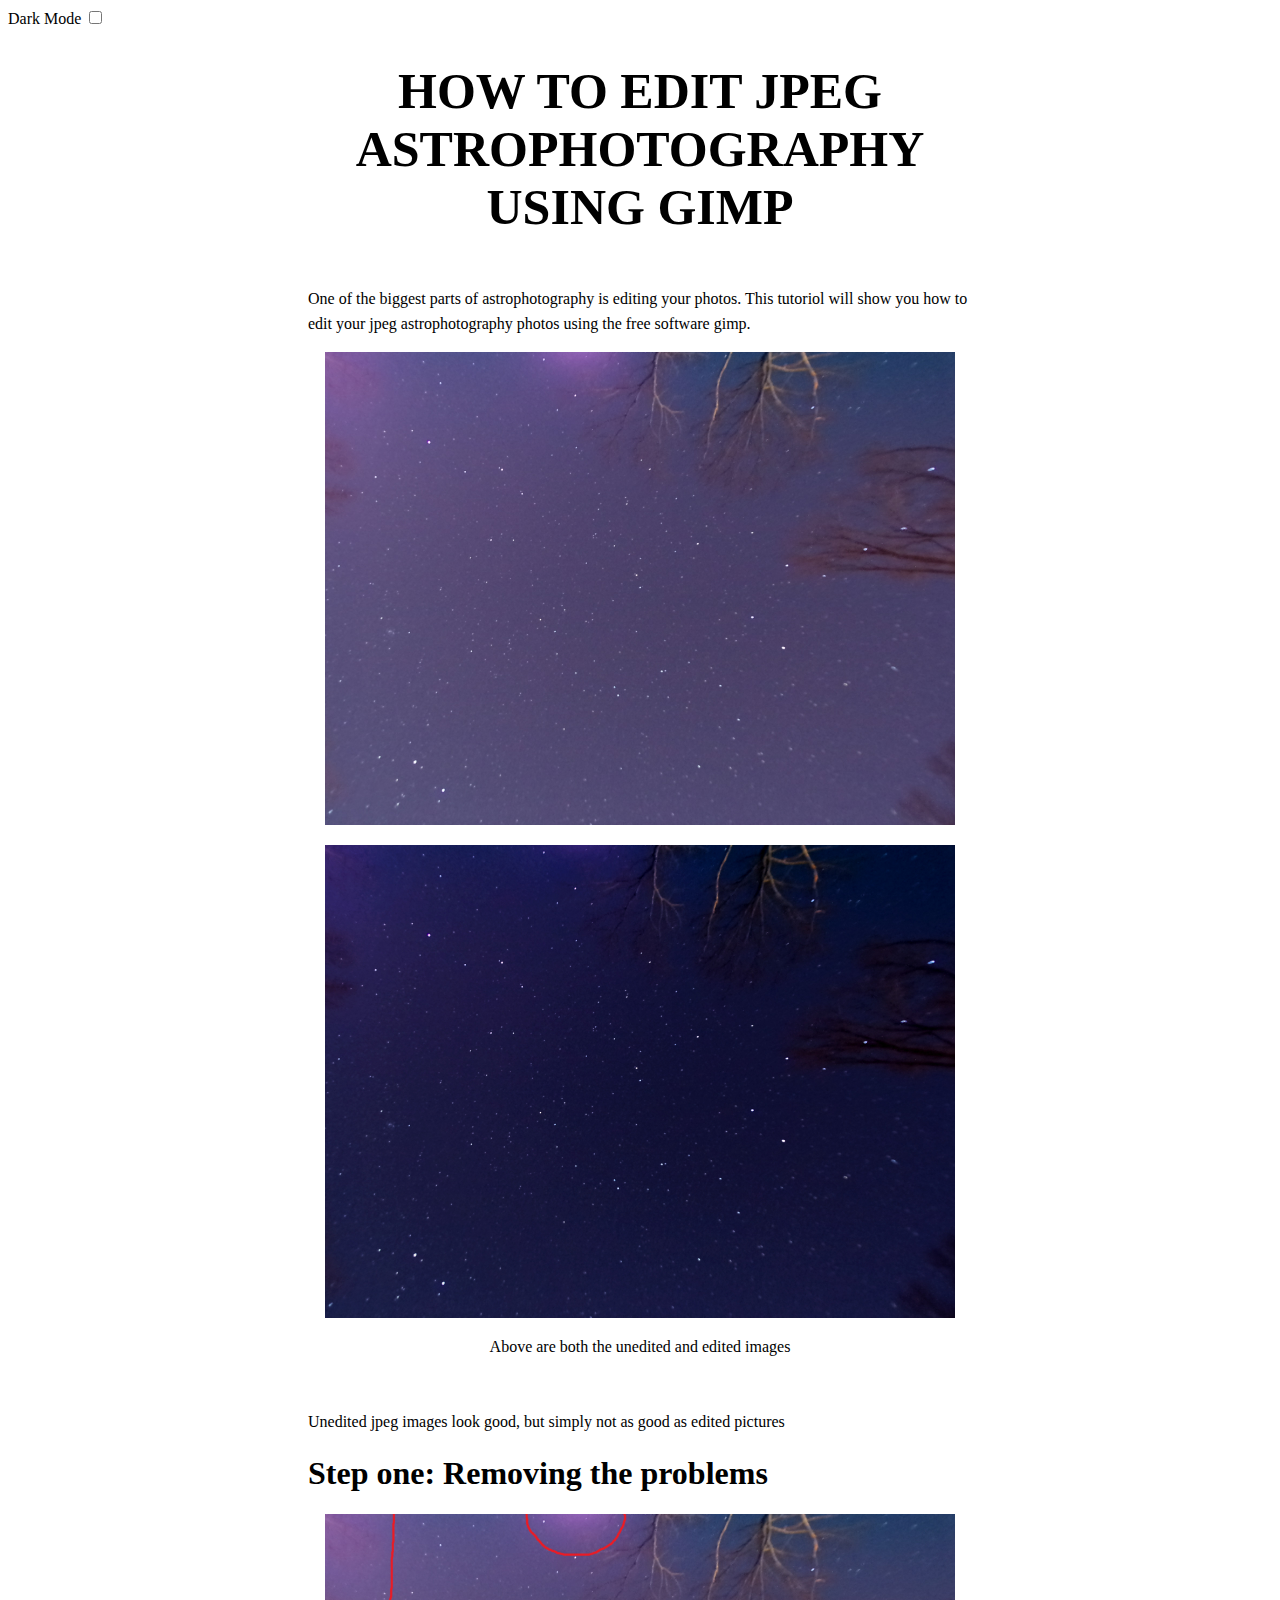
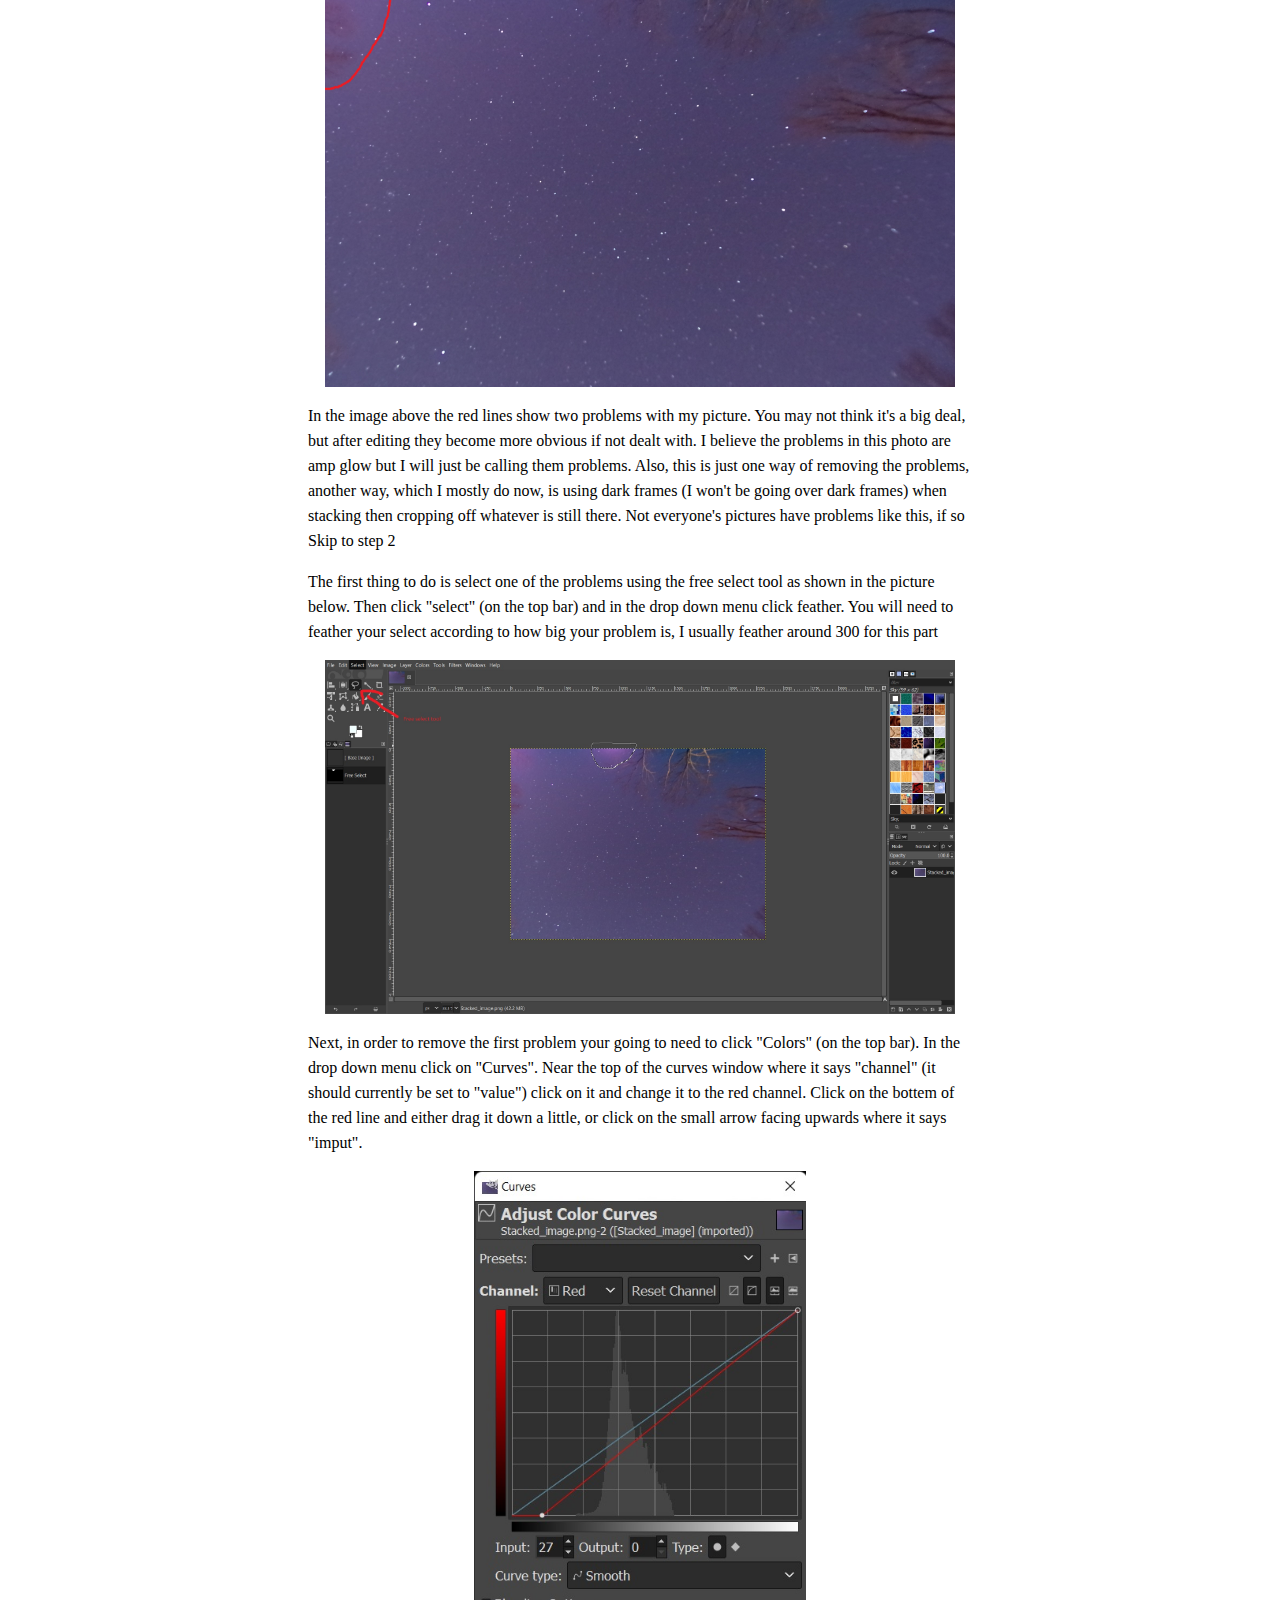
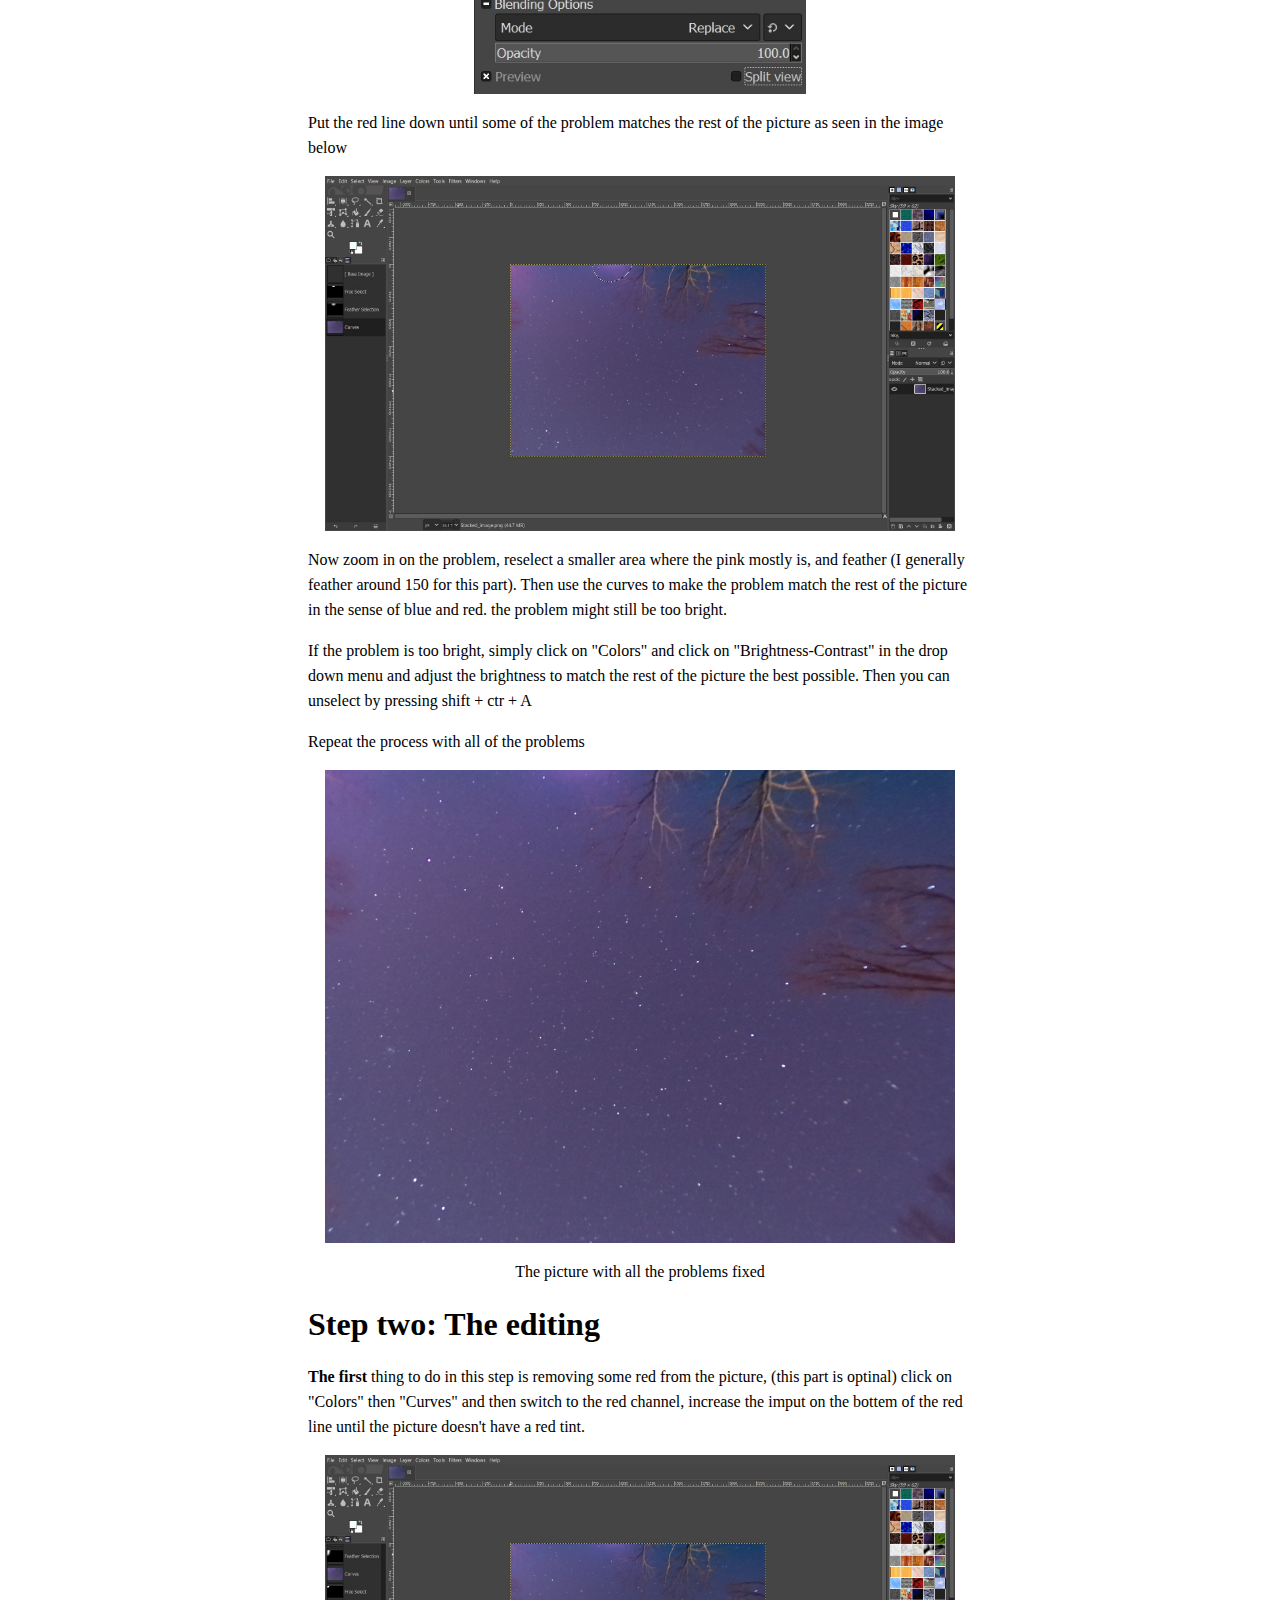
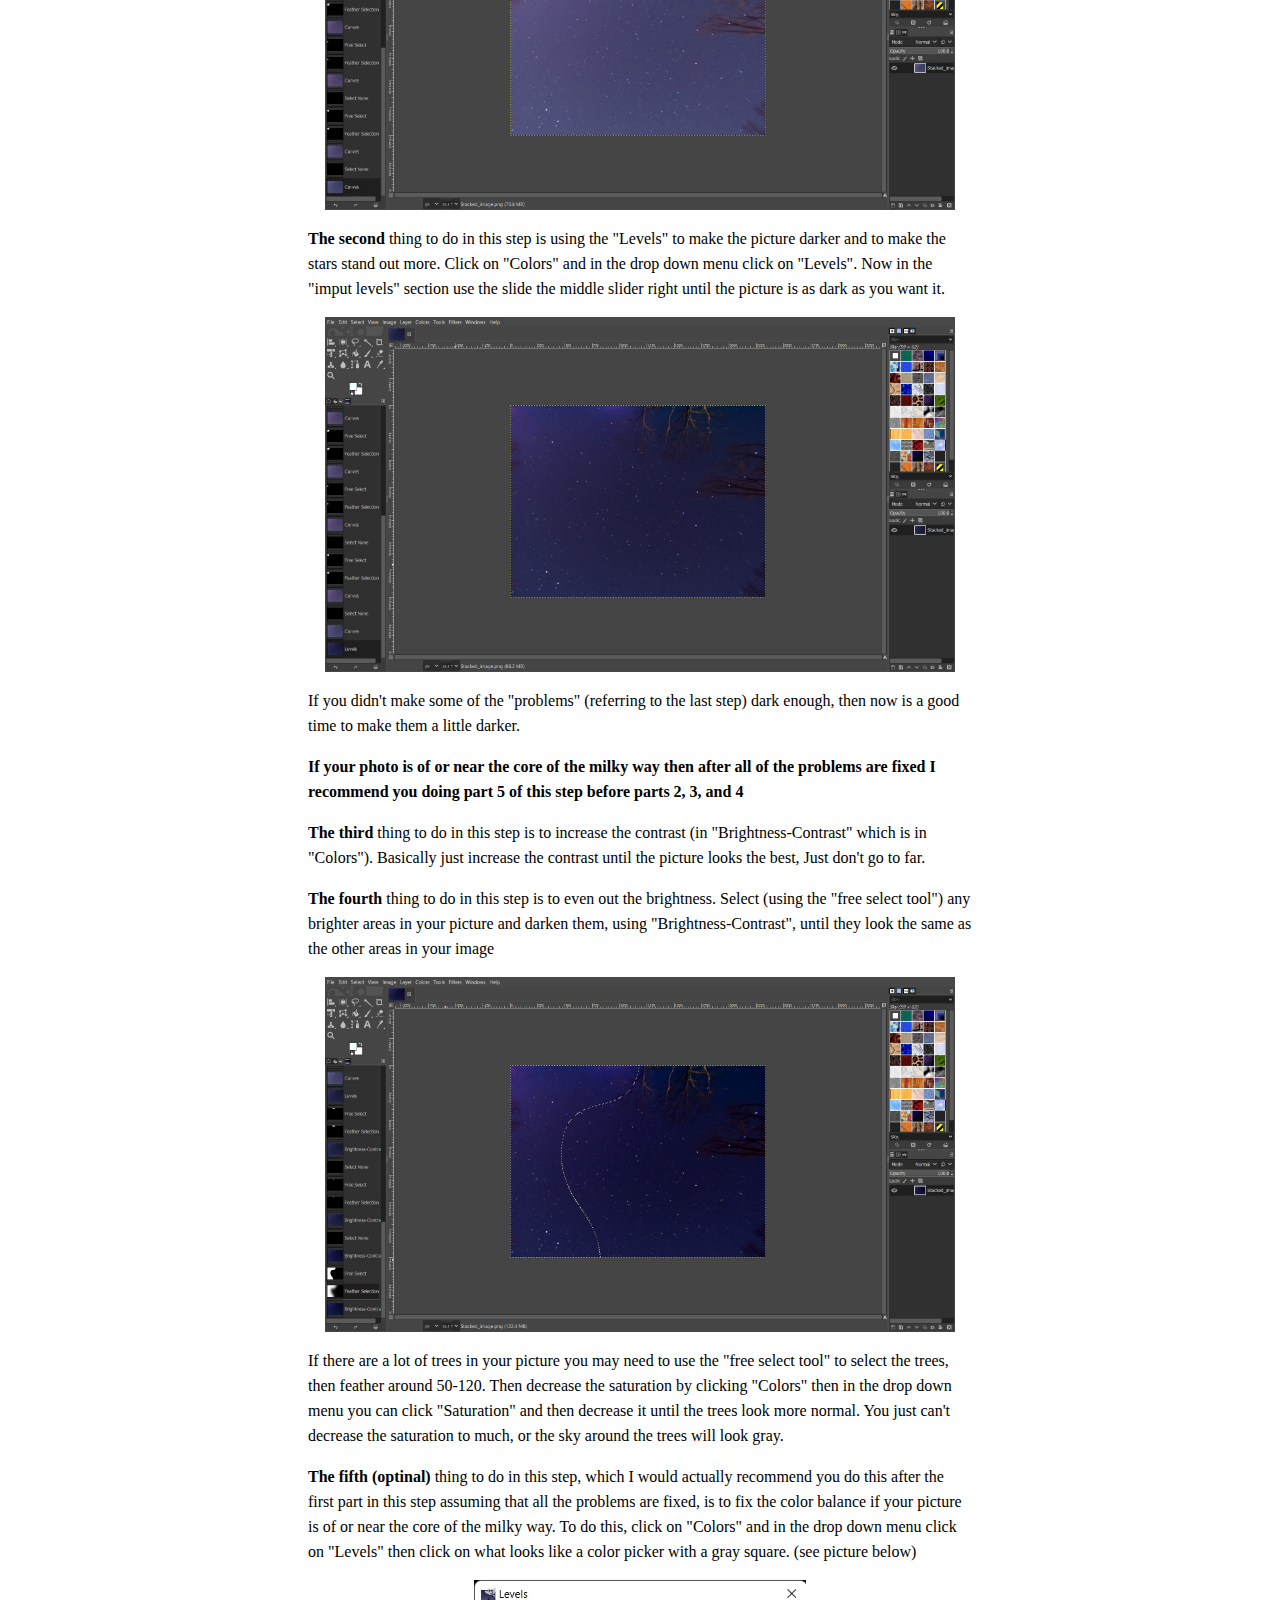
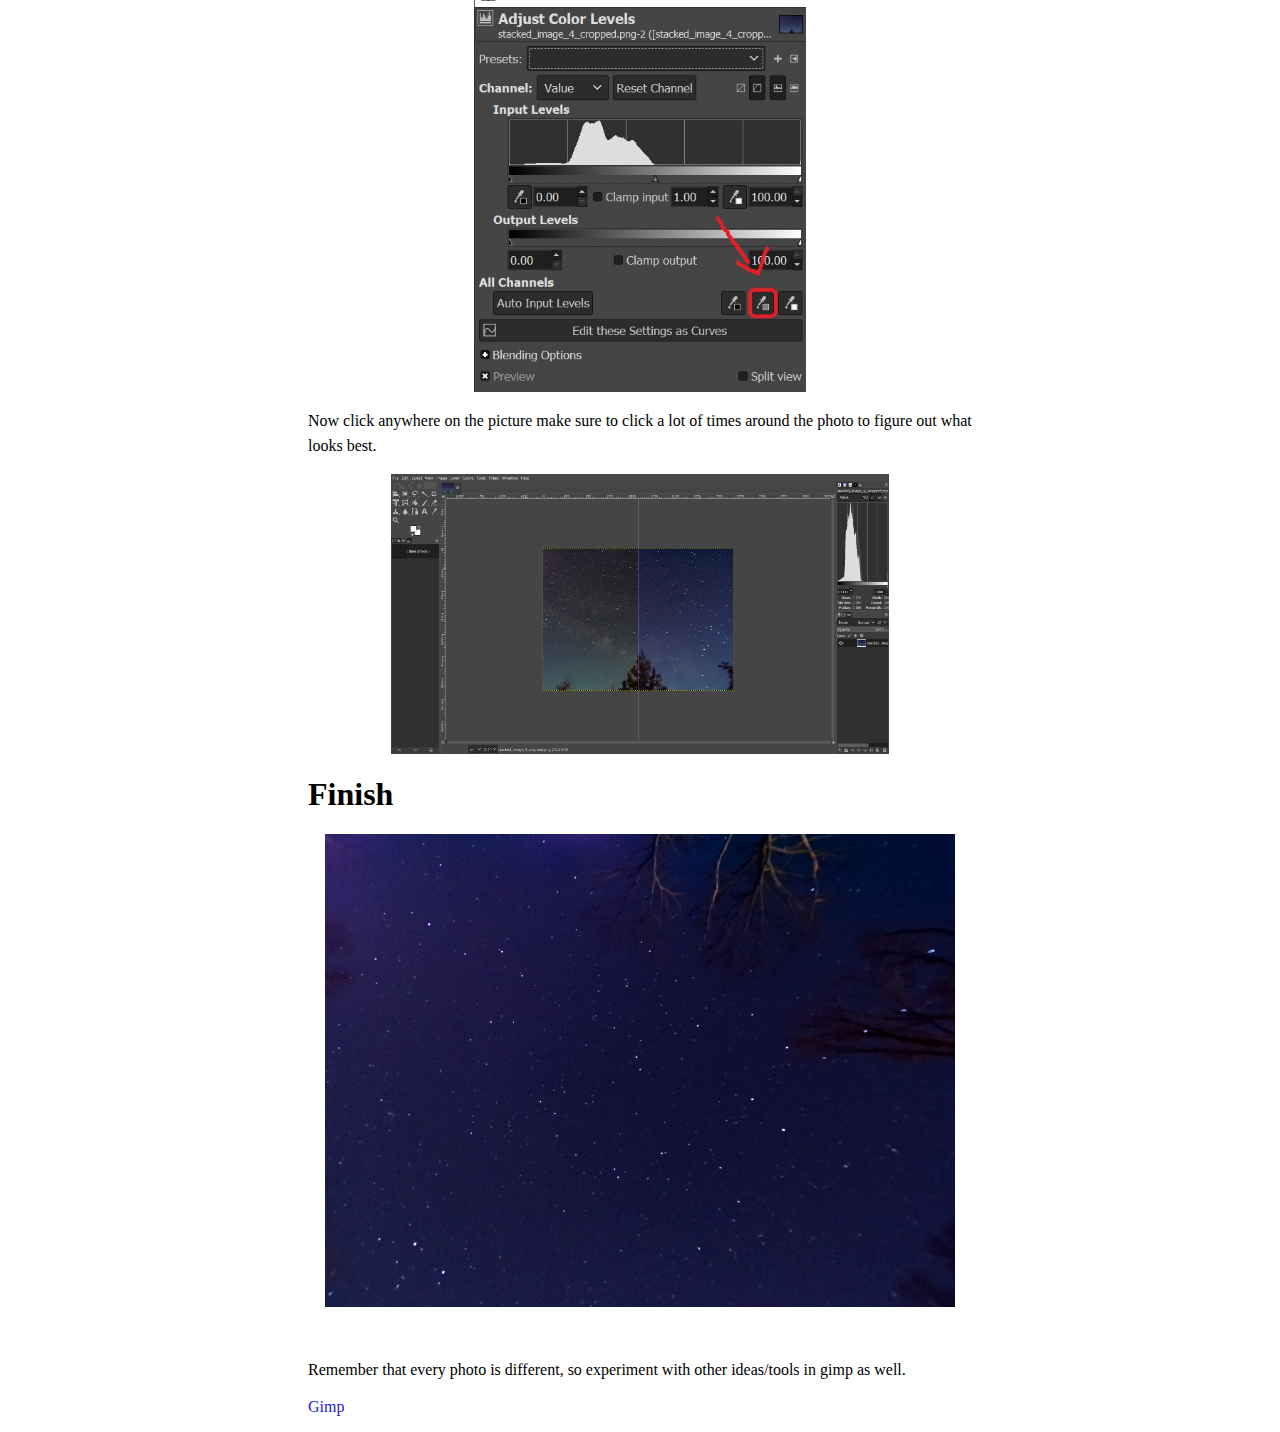
<file: how-to-edit-jpeg-astrophotography-using-gimp/index.html>
<!DOCTYPE html>
<html>
    <head>
        <meta name="viewport" content="width=device-width, initial-scale=1.0"> 
        <link rel="stylesheet" href="../style/index.css">
        <link rel="stylesheet" href="index.css">
        <label for="dark-mode">Dark Mode
            <input type="checkbox" name="dark-mode" id="dark-mode-checkbox" onchange="darkmode()">
        </label>
    </head>
    <body id="dark-mode">
        <div class="md-ml-300px md-mr-300px">
            <div class="div-center">
                <h1 class="mb-50px text-center md-large-title-text sm-title-text">HOW TO EDIT JPEG ASTROPHOTOGRAPHY USING GIMP</h1>
                <p class="text-spacing-25px text-font">One of the biggest parts of astrophotography is editing your photos. This
                    tutoriol will show you how to edit your jpeg astrophotography photos using the free software gimp.</p>
                <img class="image-size-95 image-center mb-20px" src="images/stacked_image.jpg" alt="Unedited picture of the stars">
                <img class="image-size-95 image-center" src="images/stacked_image_finished.jpg" alt="Edited picture of the stars">
                <p class="text-center mb-50px text-font text-spacing-25px">Above are both the unedited and edited images</p>
                <p class="text-font text-spacing-25px">Unedited jpeg images look good, but simply not as good as edited pictures </p>
                <h1>Step one: Removing the problems</h1>
                <img class="image-size-95 image-center" src="images/stacked_image_problems.jpg" alt="The picture of the stars, showing the problems">
                <p class="text-font text-spacing-25px">In the image above the red lines show two problems with my picture. You may not
                    think it's a big deal, but after editing they become more obvious if not dealt with. I believe the problems in this
                    photo are amp glow but I will just be calling them problems. Also, this is just one way of removing the problems,
                    another way, which I mostly do now, is using dark frames (I won't be going over dark frames) when stacking then
                    cropping off whatever is still there. Not everyone's pictures have problems like this, if so Skip to step 2 </p>
                <p class="text-font text-spacing-25px">The first thing to do is select one of the problems using the free select tool as
                    shown in the picture below. Then click "select" (on the top bar) and in the drop down menu click feather. You will
                    need to feather your select according to how big your problem is, I usually feather around 300 for this part</p>
                <img class="image-size-95 image-center" src="images/stacked_image_1_free_select_tool.jpg" alt="The picture of the stars, selecting one problem">
                <P class="text-font text-spacing-25px">Next, in order to remove the first problem your going to need to click "Colors"
                    (on the top bar). In the drop down menu click on "Curves". Near the top of the curves window where it says "channel"
                    (it should currently be set to "value") click on it and change it to the red channel. Click on the bottem of the red
                    line and either drag it down a little, or click on the small arrow facing upwards where it says "imput".</P>
                <img class="image-size-50 image-center" src="images/stacked_image_2.jpg" alt="The red channel curves">
                <p class="text-font text-spacing-25px">Put the red line down until some of the problem matches the rest of the picture
                    as seen in the image below</p>
                <img class="image-size-95 image-center" src="images/stacked_image_3.jpg" alt="The picture of the stars with some of the red in the problem gone">
                <p class="text-font text-spacing-25px">Now zoom in on the problem, reselect a smaller area where the pink mostly is, and
                    feather (I generally feather around 150 for this part). Then use the curves to make the problem match the rest of
                    the picture in the sense of blue and red. the problem might still be too bright.</p>
                <p class="text-font text-spacing-25px">If the problem is too bright, simply click on "Colors" and click on
                    "Brightness-Contrast" in the drop down menu and adjust the brightness to match the rest of the picture the best
                    possible. Then you can unselect by pressing shift + ctr + A</p>
                <p class="text-font text-spacing-25px">Repeat the process with all of the problems</p>
                <img class="image-size-95 image-center" src="images/stacked_image_problems_removed.jpg" alt="The picture of the stars with all the problems fixed">
                <p class="text-font text-spacing-25px text-center">The picture with all the problems fixed</p>
                <h1>Step two: The editing</h1>
                <p class="text-font text-spacing-25px"><strong>The first</strong> thing to do in this step is removing some red from
                    the picture, (this part is optinal) click on "Colors" then "Curves" and then switch to the red channel, increase
                    the imput on the bottem of the red line until the picture doesn't have a red tint.</p>
                <img class="image-size-95 image-center" src="images/stacked_image_8.jpg" alt="The picture of the stars with some red removed">
                <p class="text-font text-spacing-25px"><strong>The second</strong> thing to do in this step is using the "Levels" to
                    make the picture darker and to make the stars stand out more. Click on "Colors" and in the drop down menu click on
                    "Levels". Now in the "imput levels" section use the slide the middle slider right until the picture is as dark as
                    you want it.</p>
                <img class="image-size-95 image-center" src="images/stacked_image_10.jpg" alt="The picture of the stars after editing with the levels">
                <p class="text-font text-spacing-25px">If you didn't make some of the "problems" (referring to the last step) dark
                    enough, then now is a good time to make them a little darker.</p>
                <p class="text-font text-spacing-25px"><strong>If your photo is of or near the core of the milky way then after all of
                    the problems are fixed I recommend you doing part 5 of this step before parts 2, 3, and 4</strong></p>
                <p class="text-font text-spacing-25px"><strong>The third</strong> thing to do in this step is to increase the contrast
                    (in "Brightness-Contrast" which is in "Colors"). Basically just increase the contrast until the picture looks the
                    best, Just don't go to far.</p>
                <p class="text-font text-spacing-25px"><strong>The fourth</strong> thing to do in this step is to even out the
                    brightness. Select (using the "free select tool") any brighter areas in your picture and darken them, using
                    "Brightness-Contrast", until they look the same as the other areas in your image</p>
                <img class="image-size-95 image-center" src="images/stacked_image_12.jpg" alt="The picture of the stars after leveling out the brightness">
                <p class="text-font text-spacing-25px">If there are a lot of trees in your picture you may need to use the "free select
                    tool" to select the trees, then feather around 50-120. Then decrease the saturation by clicking "Colors" then in the
                    drop down menu you can click "Saturation" and then decrease it until the trees look more normal. You just can't
                    decrease the saturation to much, or the sky around the trees will look gray.</p>
                <p class="text-font text-spacing-25px"><strong>The fifth (optinal)</strong> thing to do in this step, which I would actually recommend you do this after the first part in this step assuming that all the problems are fixed, is to fix the color
                    balance if your picture is of or near the core of the milky way. To do this, click on "Colors" and in the drop down
                    menu click on "Levels" then click on what looks like a color picker with a gray square. (see picture below)</p>
                <img class="image-size-50 image-center" src="images/levels_color_balance.jpg" alt="The color balance using levels">
                <p class="text-font text-spacing-25px">Now click anywhere on the picture make sure to click a lot of times around the
                    photo to figure out what looks best.</p>
                <img class="image-size-75 image-center" src="images/color_balance.png" alt="After and before with fixing the color balance">
                <h1>Finish</h1>
                <img class="image-size-95 image-center mb-50px" src="images/stacked_image_finished.jpg" alt="The picture of the stars after all the editing">
                <p class="text-font text-spacing-25px">Remember that every photo is different, so experiment with other ideas/tools in
                    gimp as well.</p>
                <p><a href="https://www.gimp.org/" class="nicer-link">Gimp</a></p>
                <script src="../style/index.js"></script>
            </div>
        </div>
    </body>
</html>
</file>
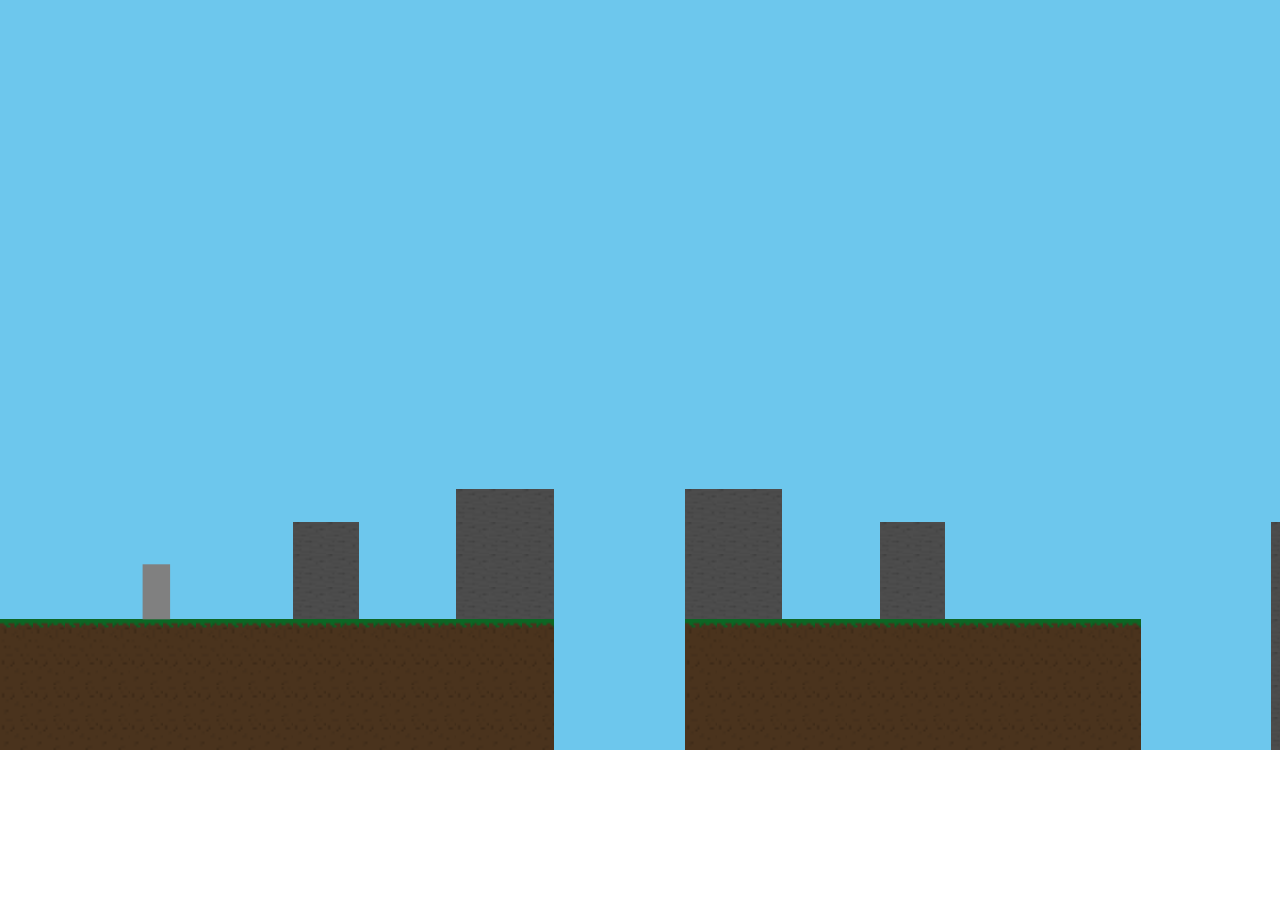
<file: myfirstplatformer/index.html>
<!DOCTYPE html>
<html>
    <head>
        <meta name="viewport" content="width=device-width, initial-scale=1.0"/>
        <style>
            body {
                text-align: center;
                width: 100%;
                height: 100%;
                margin: 0;
                padding: 0;
                position: fixed;
                top: 0;
                left: 0;
                overflow: hidden;
            }
            canvas {
                /* border: 1px solid black; */
                cursor: none;
            }
        </style>
    </head>
    <body>
        <!-- <img id="spritesheet" src="images/grass.png"> -->
        <canvas id="gamecanvas"></canvas>
        <script src="script.js">        
        </script>
    </body>
</html>
</file>
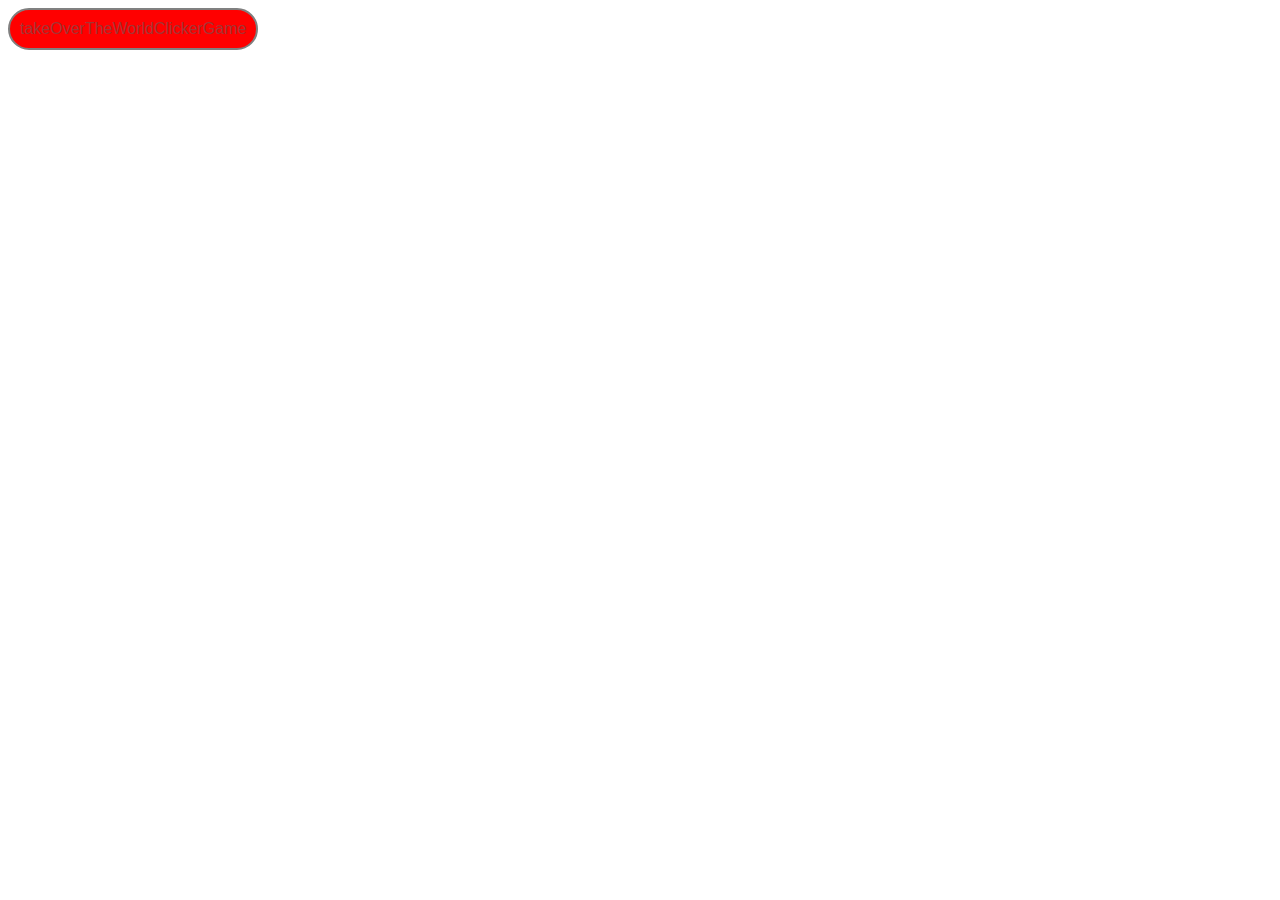
<file: take-over-the-world-clicker-game-button/index.html>
<!DOCTYPE html>
<html>
    <head>
        <link rel="stylesheet" type="text/css" href="index.css">
    </head>
    <body>
        <button onclick="window.location = 'take-over-the-world-clicker-game/index.html'" id="takeOverTheWorldClickerGameButton" class="redbutton">takeOverTheWorldClickerGame</button>
        <!-- <button onclick="window.location = 'takeOverTheWorldClickerGame2/index.html'" id="takeOverTheWorldClickerGameButton2" class="aquabutton">takeOverTheWorldClickerGame2</button> -->
        <!-- <button onclick="window.location = 'ar/index.html'" id="ar" class="yellowBluebutton">AR</button> -->
        <!-- <button onclick="window.location = 'hours/index.html'" id="hours" class="yellowBluebutton">Hours</button> -->
    </body>
</html>
</file>
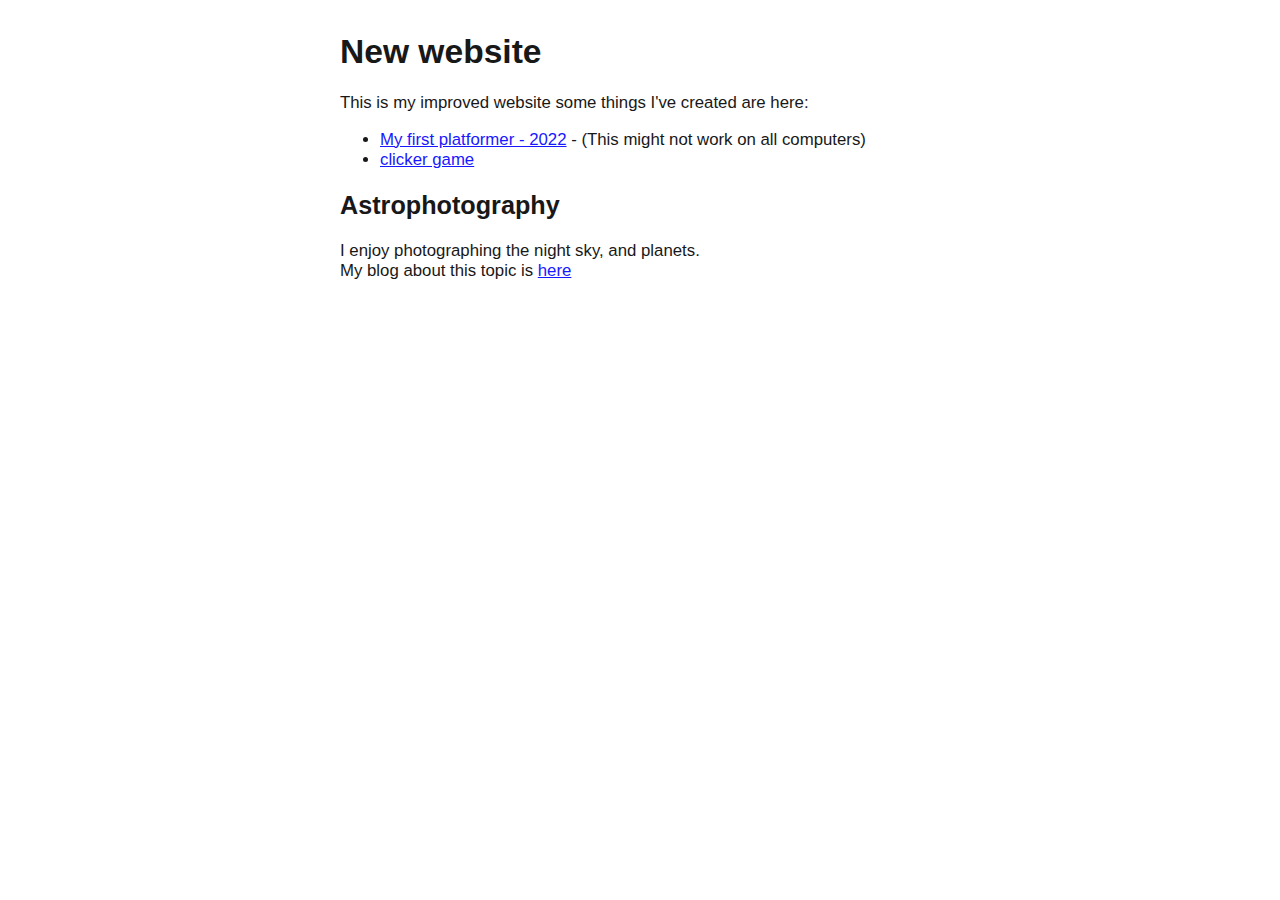
<file: website/index.html>
<!DOCTYPE html>
<html>
    <head>
        <meta charset="UTF-8">
        <meta http-equiv="X-UA-Compatible" content="IE=edge">
        <meta name="viewport" content="width=device-width, initial-scale=1.0">
        <link rel="stylesheet" href="style.css">
    </head> 
    <body>
        <h1>New website</h1>
        <p>This is my improved website some things I've created are here:</p>
        <ul>
        <li><a href="myfirstplatformer-2022/index.html">My first platformer - 2022</a> - (This might not work on all computers)</li>
        <li><a href="take-over-the-world-clicker-game-button/index.html">clicker game</a></li>
        </ul>
        <h2>Astrophotography</h2>
        <p>I enjoy photographing the night sky, and planets.<br>
        My blog about this topic is <a href="astrophotography/index.html">here</a></p>
    </body>
</html>
</file>
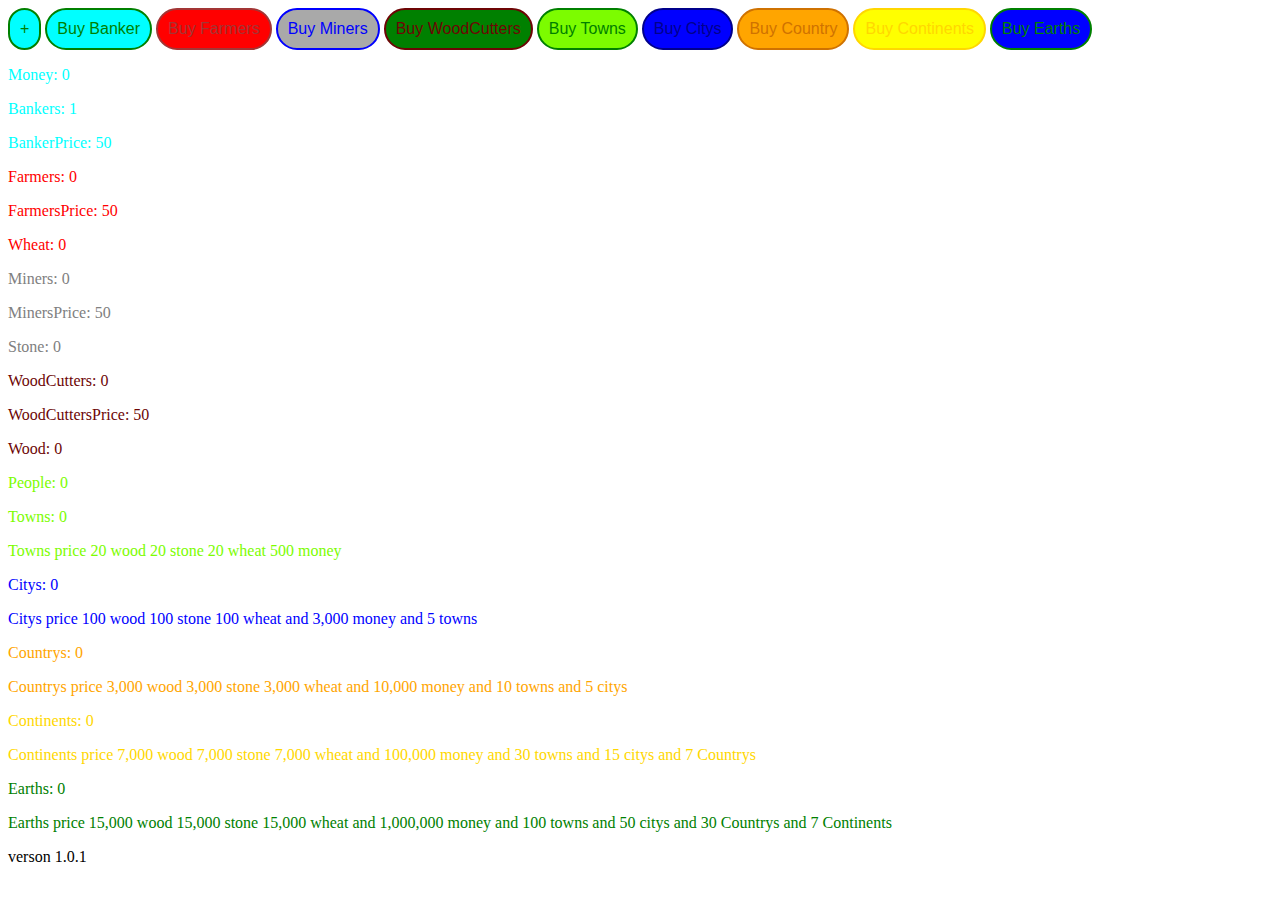
<file: take-over-the-world-clicker-game-button/take-over-the-world-clicker-game/index.html>
<html>
  <head>
    <link rel="stylesheet" type="text/css" href="./index.css">
  </head>
  <body>
        <button onclick="getmoney()" id="moneyButton" class="aquabutton">+</button>
        <button onclick="getbanker()" id="bankerButton" class="aquabuttonBanker">Buy Banker</button>
        <button onclick="getfarmers()" id="farmersButton" class="redbutton">Buy Farmers</button>
        <button onclick="getMiners()" id="minersButton" class="graybutton">Buy Miners</button>
        <button onclick="getWoodCutters()" id="woodCuttersButton" class="greenbutton">Buy WoodCutters</button>
        <button onclick="getTowns()" id="TownsButton" class="lightgreenbutton">Buy Towns</button>
        <button onclick="getCitys()" id="CitysButton" class="bluebutton">Buy Citys</button>
        <button onclick="getCountrys()" id="CountrysButton" class="orangebutton">Buy Country</button>
        <button onclick="getContinents()" id="ContinentsButton" class="yellowbutton">Buy Continents</button>
        <button onclick="getEarths()" id="EarthsButton" class="blue_greenbutton">Buy Earths</button>
        <p id="moneyText" class="aqua">Money: 0</p>
        <p id="bankerText" class="aqua">Bankers: 1</p>
        <p id="bankerPriceText" class="aqua">BankerPrice: 50</p>
        <p id="farmersText" class="red">Farmers: 0</p>
        <p id="farmersPriceText" class="red">FarmersPrice: 50</p>
        <p id="wheatText" class="red">Wheat: 0</p>
        <p id="minersText" class="gray">Miners: 0</p>
        <p id="minersPriceText" class="gray">MinersPrice: 50</p>
        <p id="stoneText" class="gray">Stone: 0</p>
        <p id="woodCuttersText" class="brown">WoodCutters: 0</p>
        <p id="woodCuttersPriceText" class="brown">WoodCuttersPrice: 50</p>
        <p id="woodText" class="brown">Wood: 0</p>
        <p id="peopleText" class="lightgreen">People: 0</p>
        <p id="townsText" class="lightgreen">Towns: 0</p>
        <p class="lightgreen">Towns price 20 wood 20 stone 20 wheat 500 money</p>
        <p id="citysText" class="blue">Citys: 0</p>
        <p class="blue">Citys price 100 wood 100 stone 100 wheat and 3,000 money and 5 towns</p>
        <p id="countrysText" class="orange">Countrys: 0</p>
        <p class="orange">Countrys price 3,000 wood 3,000 stone 3,000 wheat and 10,000 money and 10 towns and 5 citys</p>
        <p id="continentsText" class="gold">Continents: 0</p>
        <p class="gold">Continents price 7,000 wood 7,000 stone 7,000 wheat and 100,000 money and 30 towns and 15 citys and 7 Countrys</p>
        <p id="earthsText" class="green">Earths: 0</p>
        <p class="green">Earths price 15,000 wood 15,000 stone 15,000 wheat and 1,000,000 money and 100 towns and 50 citys and 30 Countrys and 7 Continents</p>
        <!-- <button onclick="save()" class="aquabutton">save</button> -->
        <p>verson 1.0.1<p>
        <script src="./index.js"></script> 
  </body>
</html>
</file>
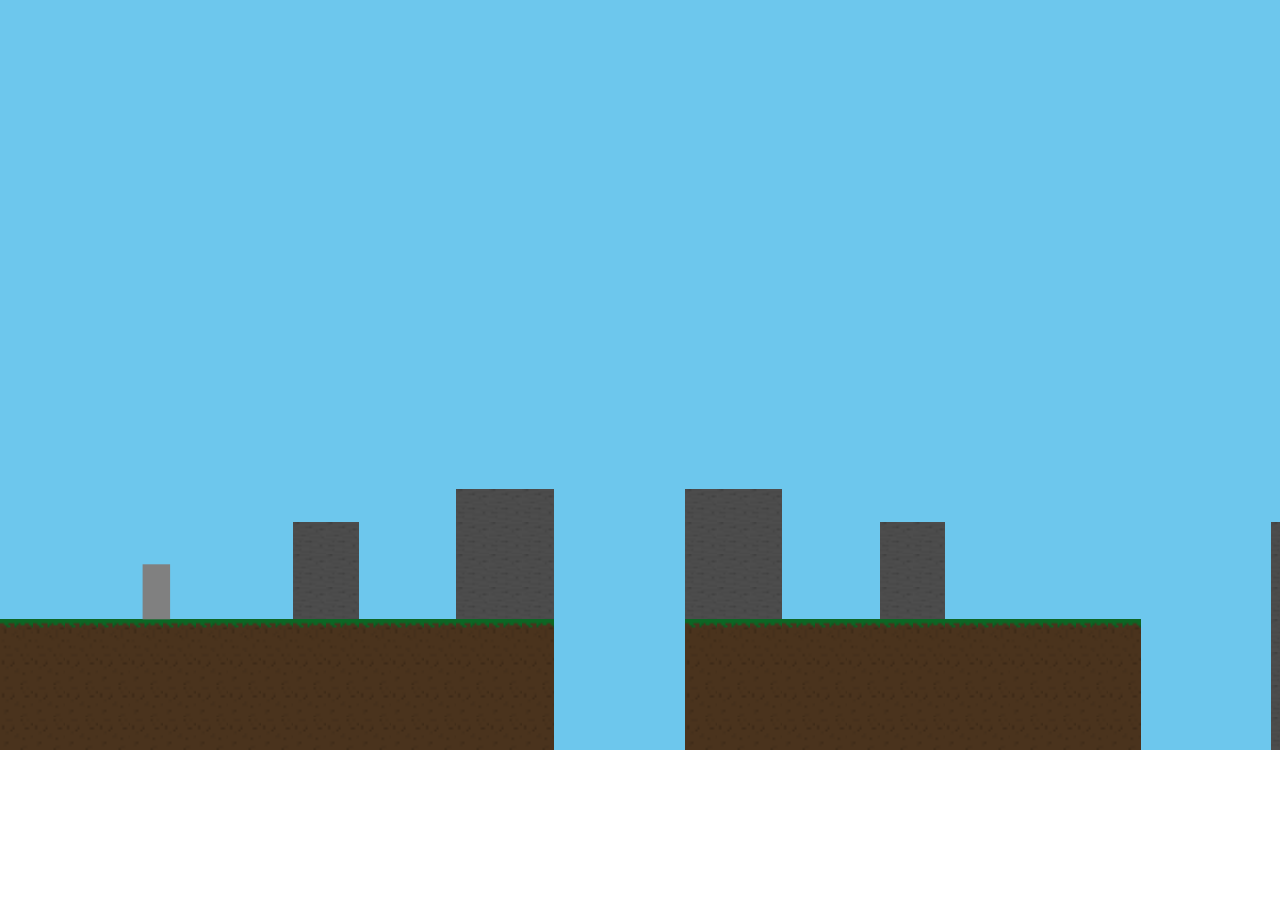
<file: website/myfirstplatformer-2022/index.html>
<!DOCTYPE html>
<html>
    <head>
        <meta name="viewport" content="width=device-width, initial-scale=1.0"/>
        <style>
            body {
                text-align: center;
                width: 100%;
                height: 100%;
                margin: 0;
                padding: 0;
                position: fixed;
                top: 0;
                left: 0;
                overflow: hidden;
            }
            canvas {
                /* border: 1px solid black; */
                cursor: none;
            }
        </style>
    </head>
    <body>
        <!-- <img id="spritesheet" src="images/grass.png"> -->
        <canvas id="gamecanvas"></canvas>
        <script src="script.js">        
        </script>
    </body>
</html>
</file>
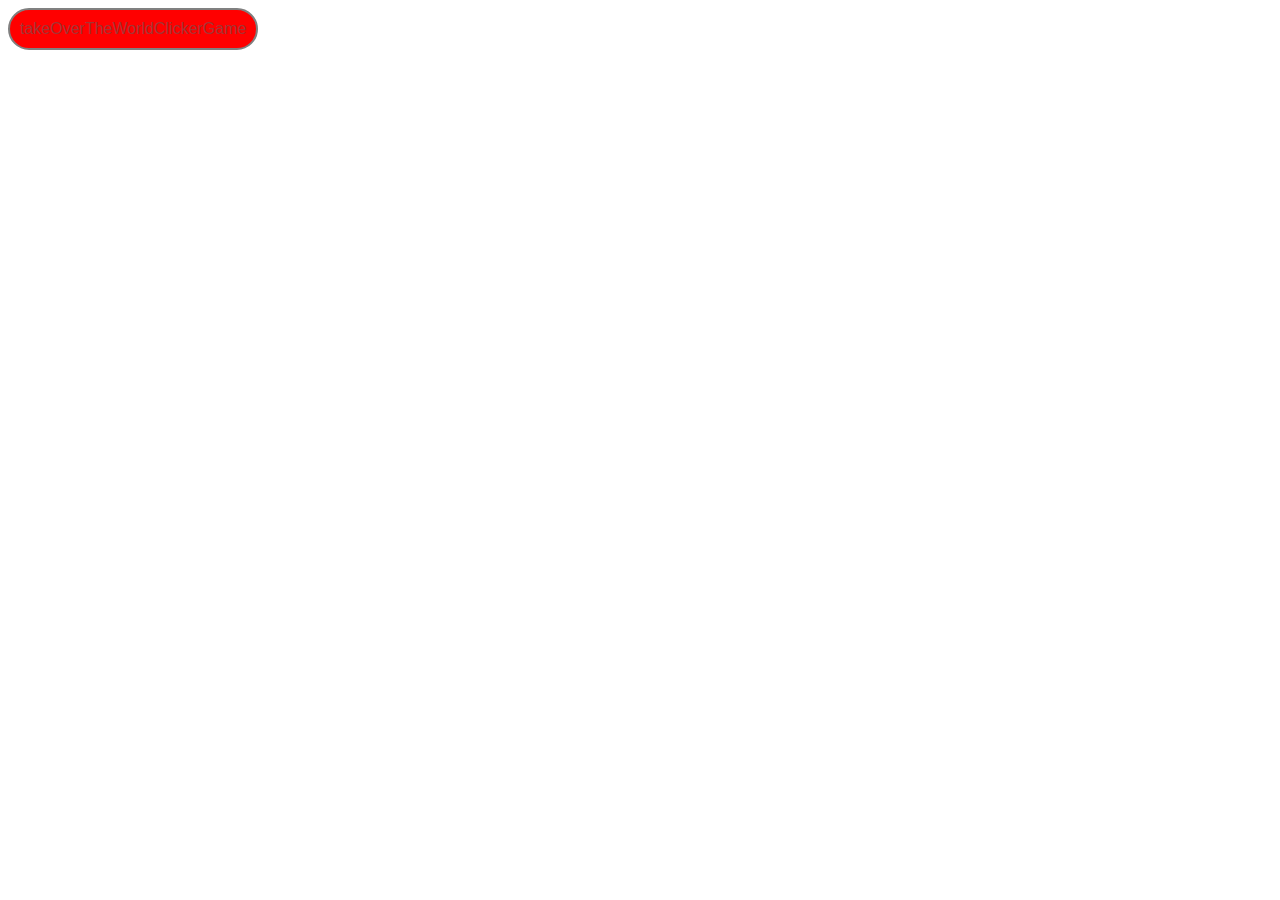
<file: website/take-over-the-world-clicker-game-button/index.html>
<!DOCTYPE html>
<html>
    <head>
        <link rel="stylesheet" type="text/css" href="index.css">
    </head>
    <body>
        <button onclick="window.location = 'take-over-the-world-clicker-game/index.html'" id="takeOverTheWorldClickerGameButton" class="redbutton">takeOverTheWorldClickerGame</button>
        <!-- <button onclick="window.location = 'takeOverTheWorldClickerGame2/index.html'" id="takeOverTheWorldClickerGameButton2" class="aquabutton">takeOverTheWorldClickerGame2</button> -->
        <!-- <button onclick="window.location = 'ar/index.html'" id="ar" class="yellowBluebutton">AR</button> -->
        <!-- <button onclick="window.location = 'hours/index.html'" id="hours" class="yellowBluebutton">Hours</button> -->
    </body>
</html>
</file>
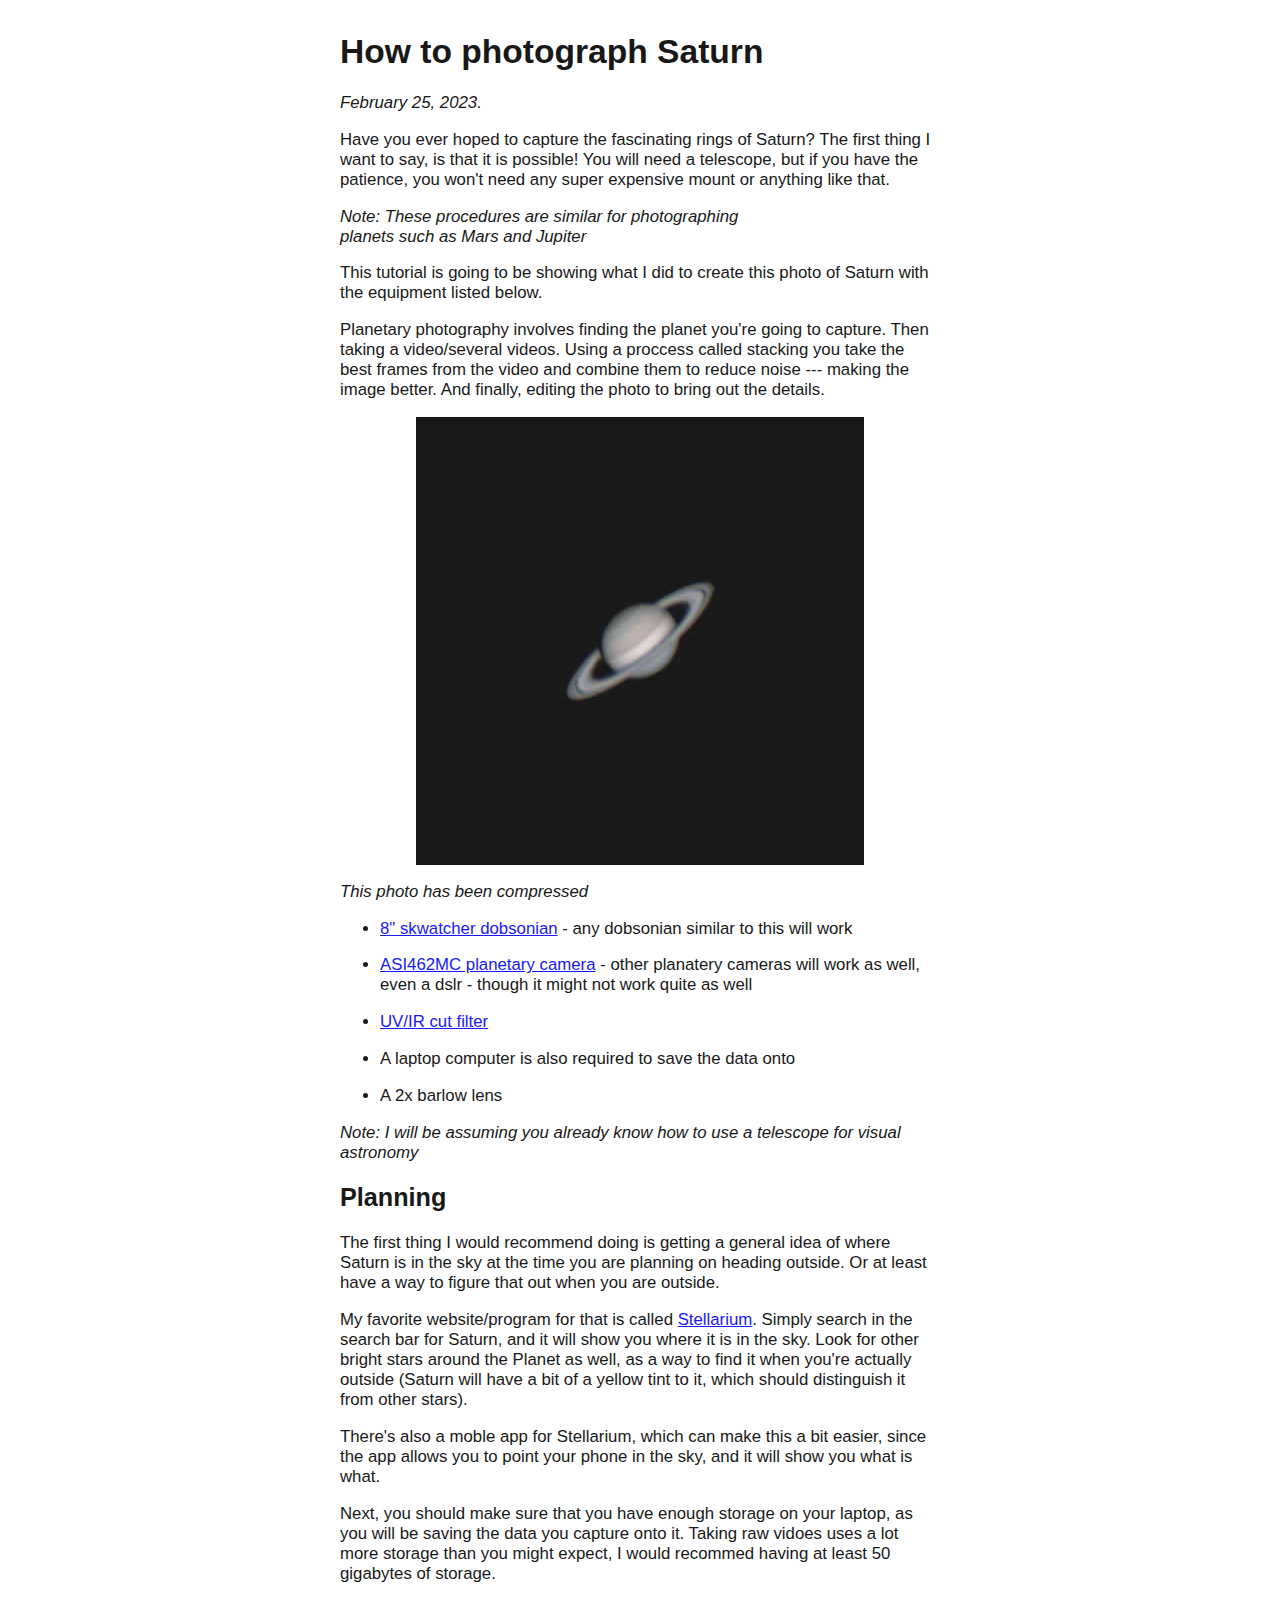
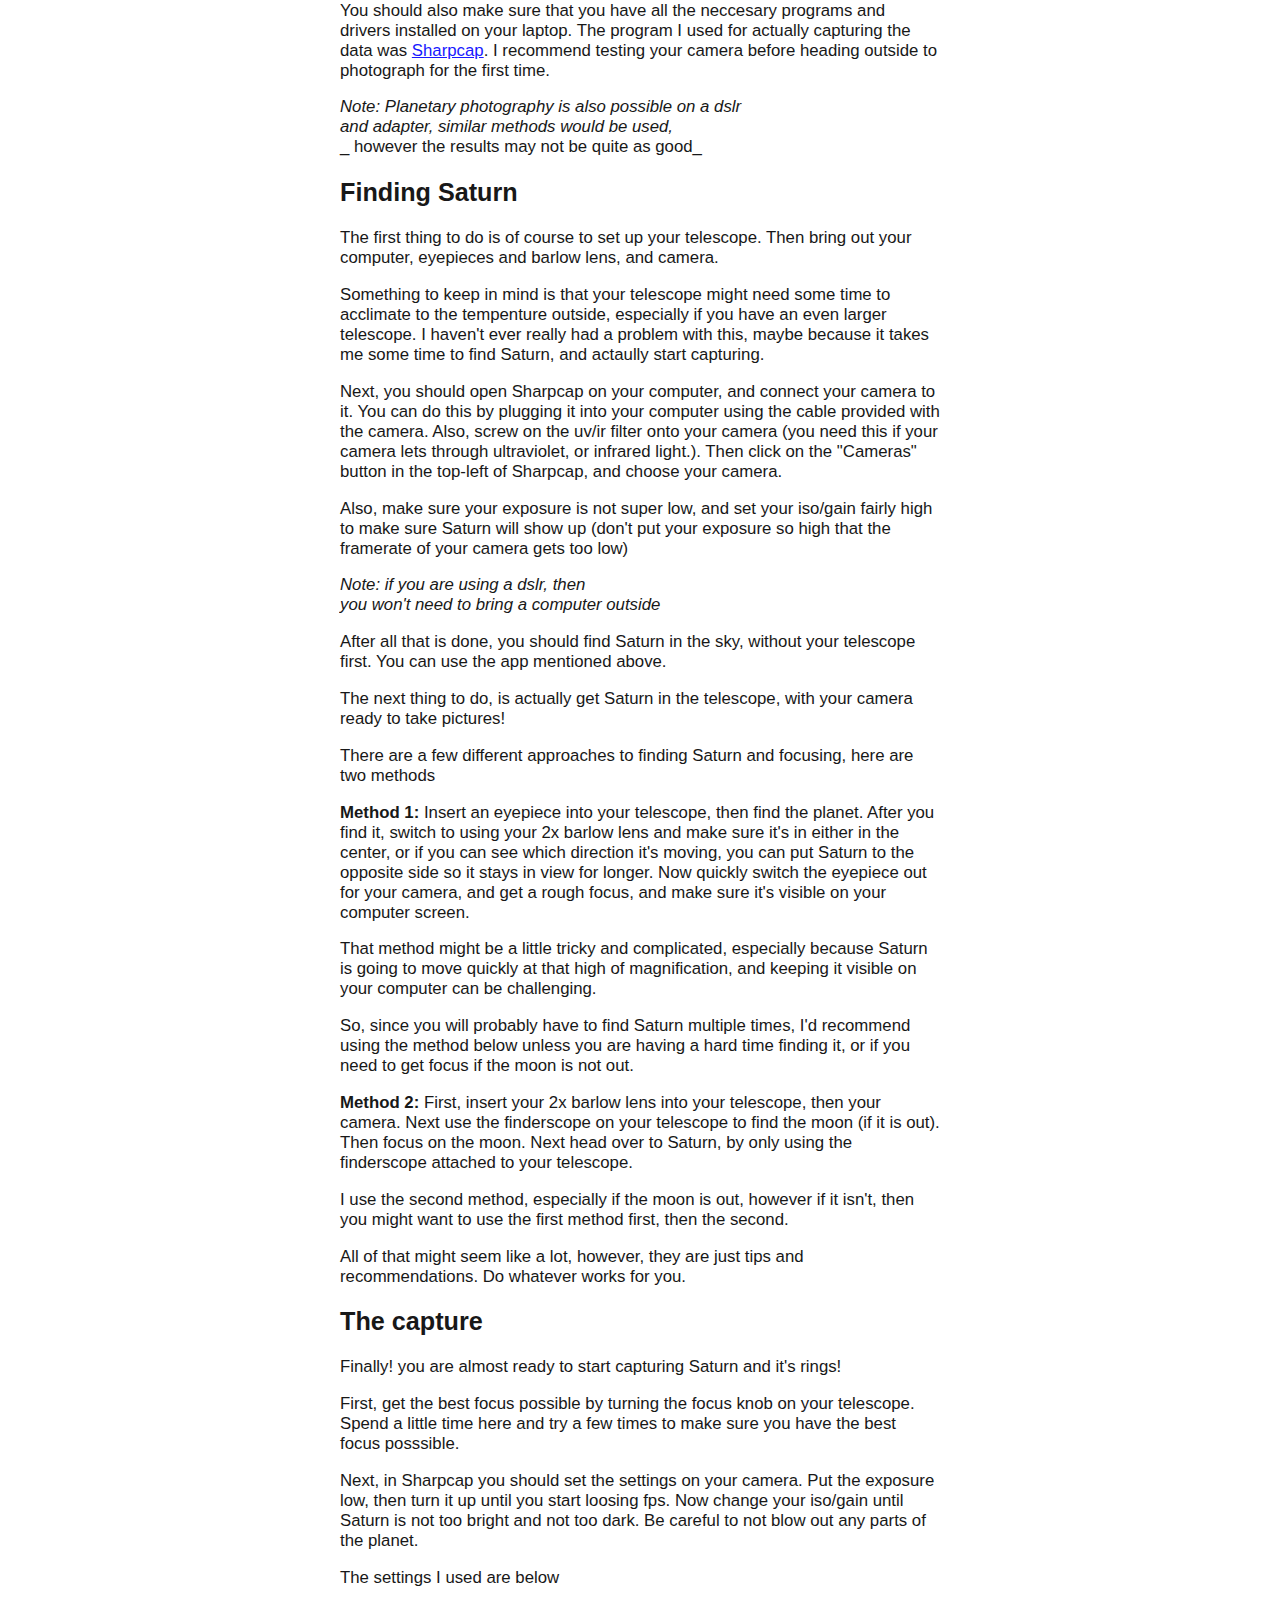
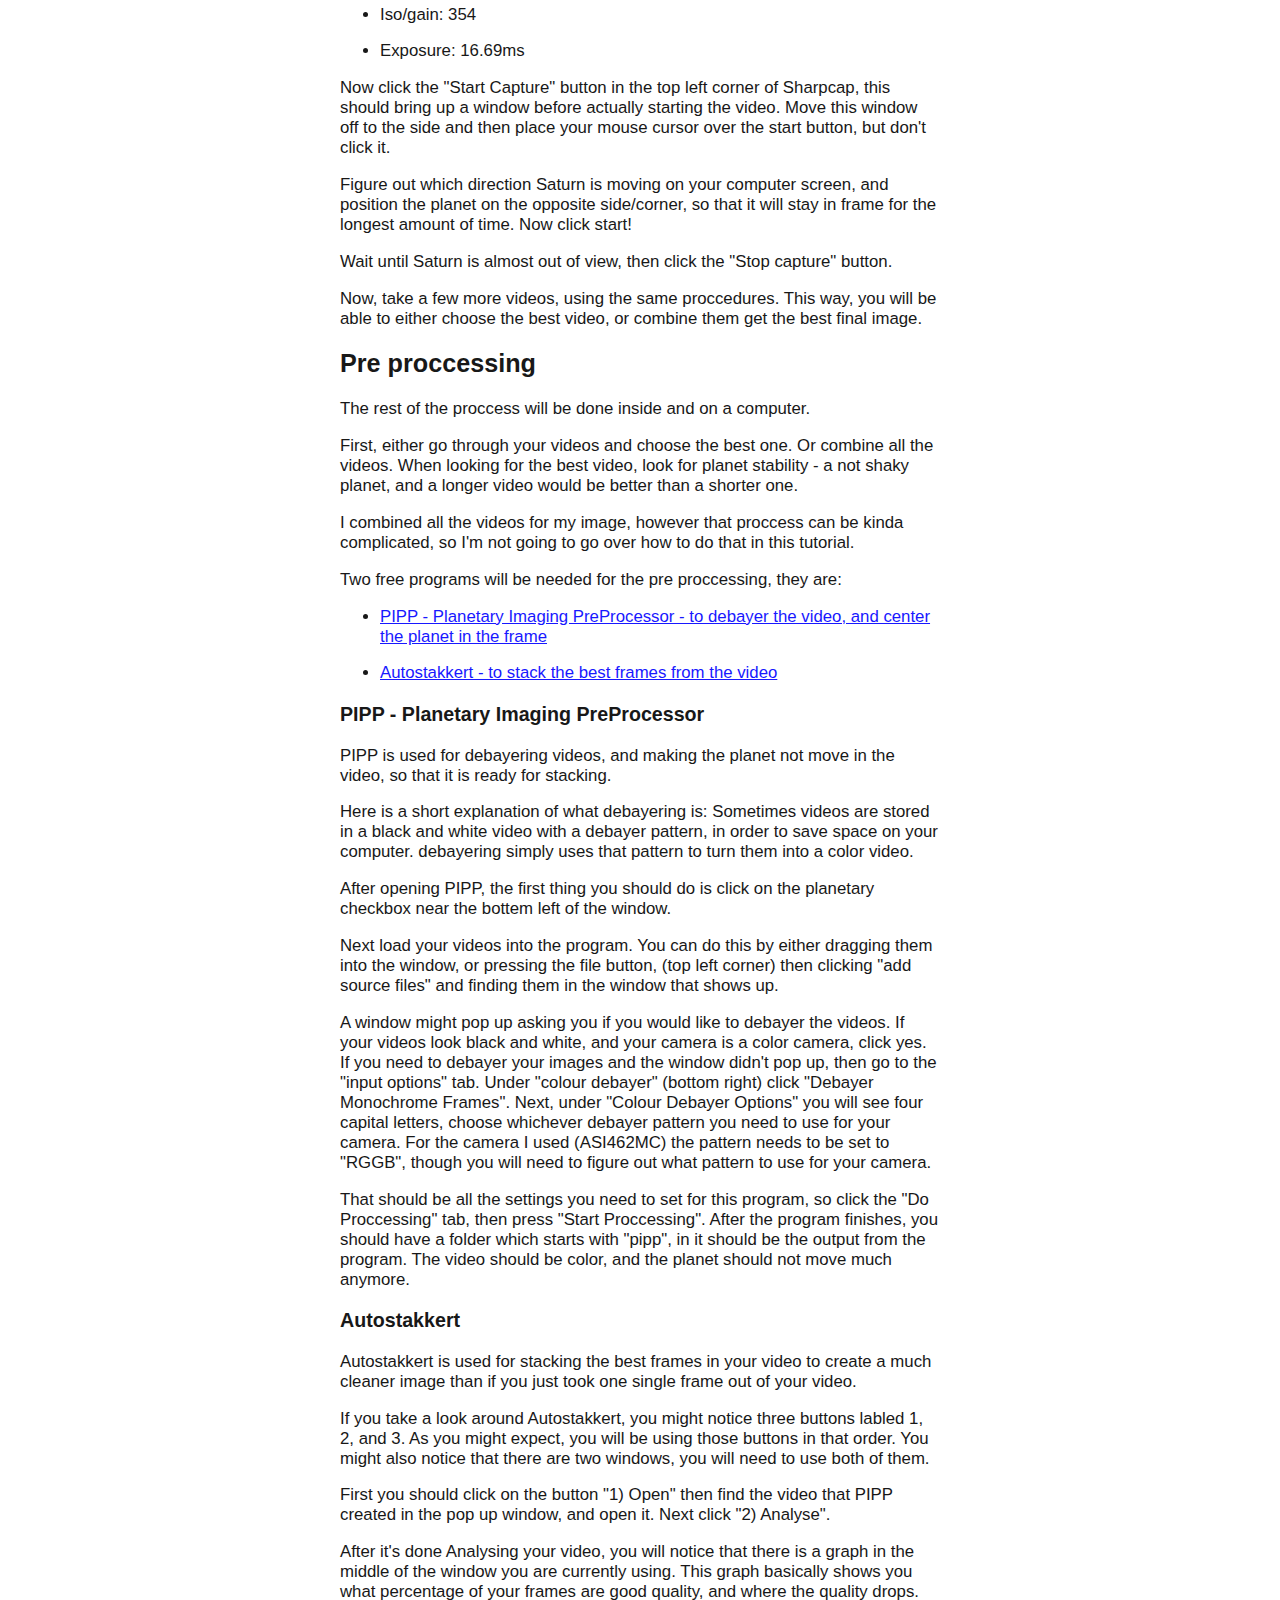
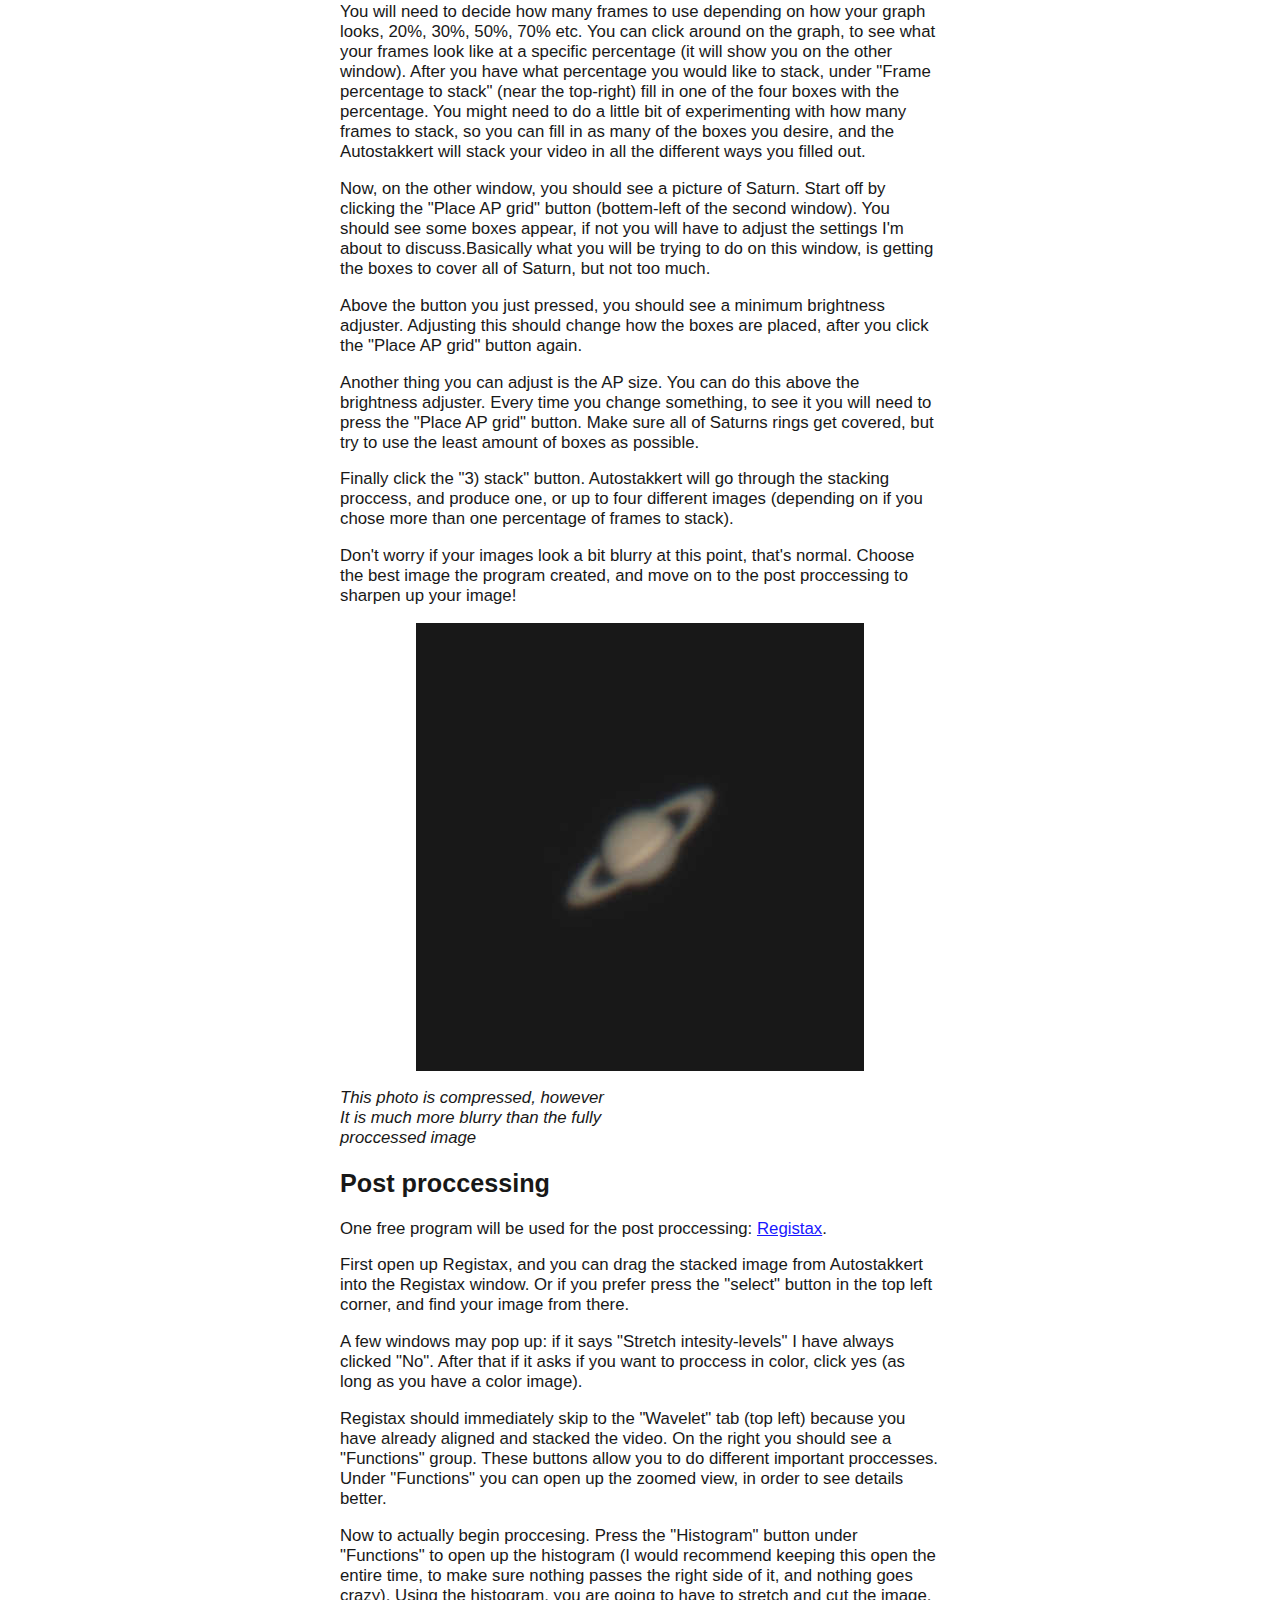
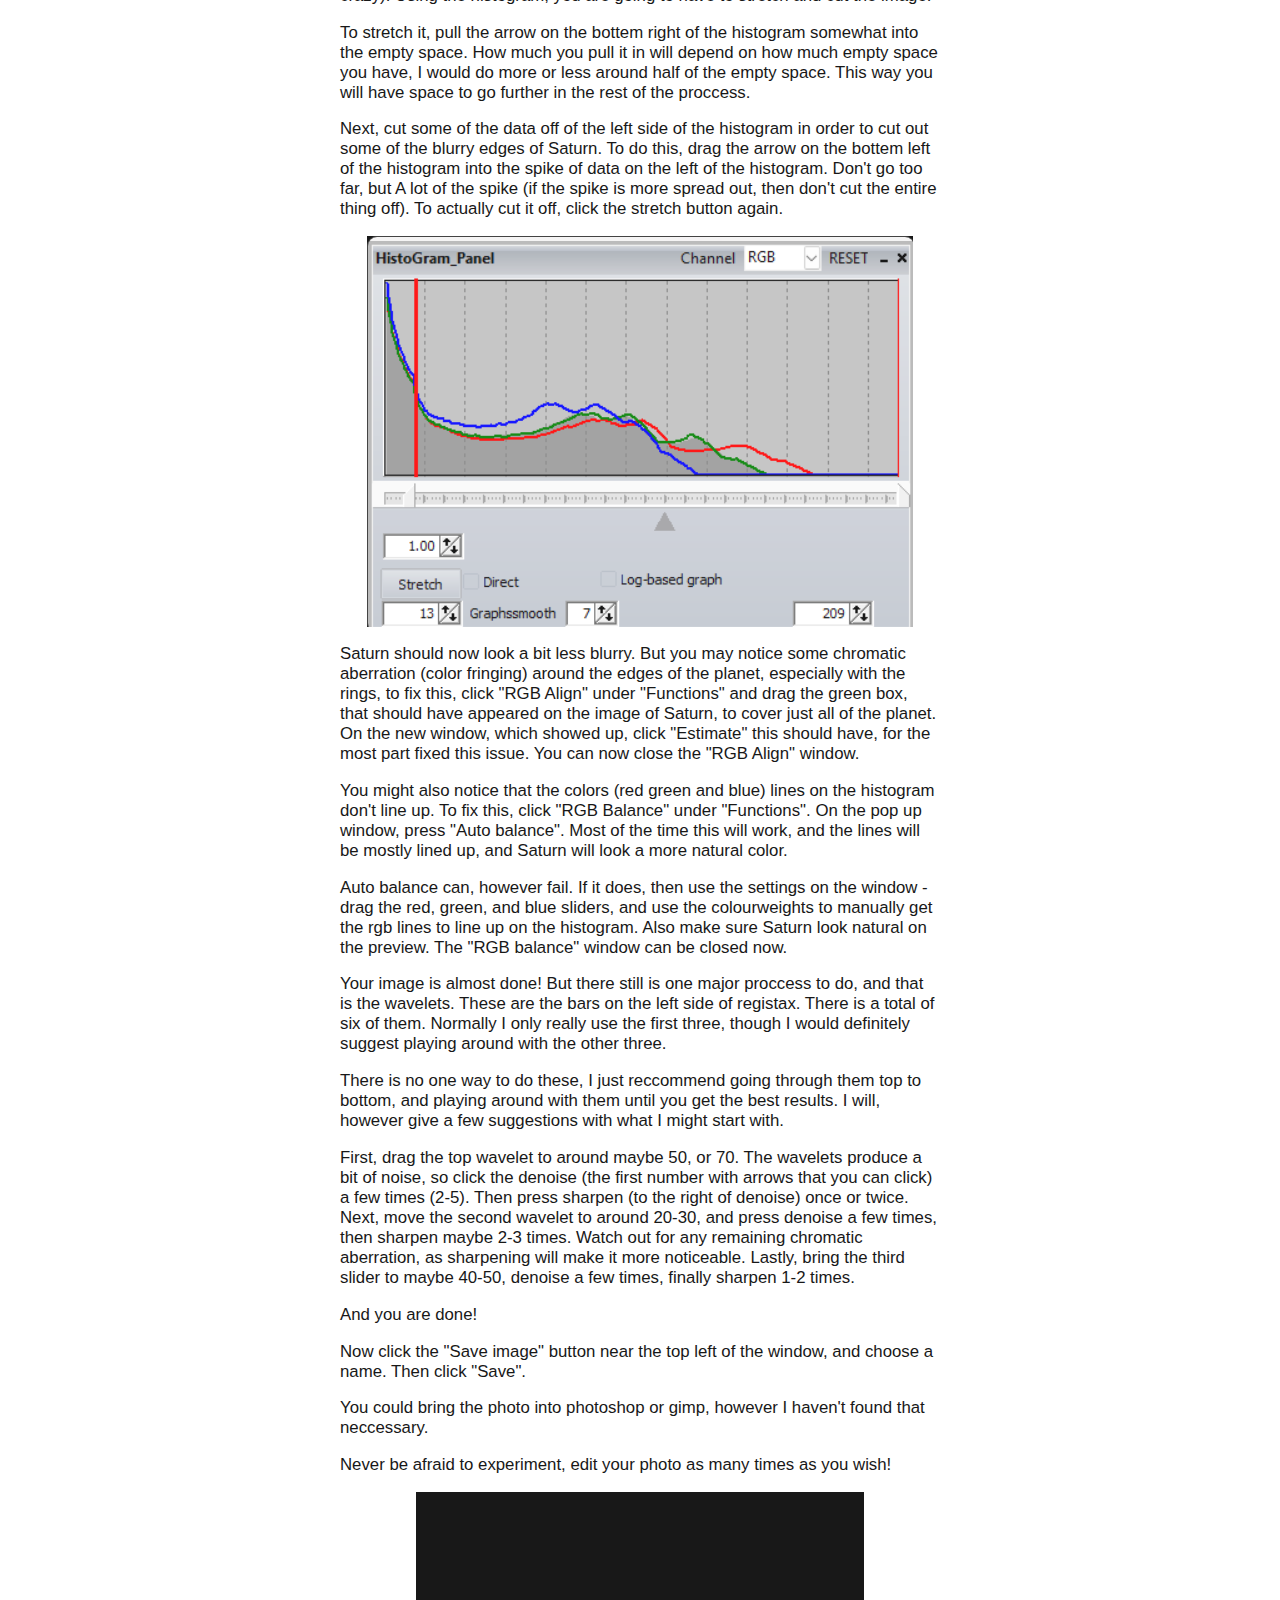
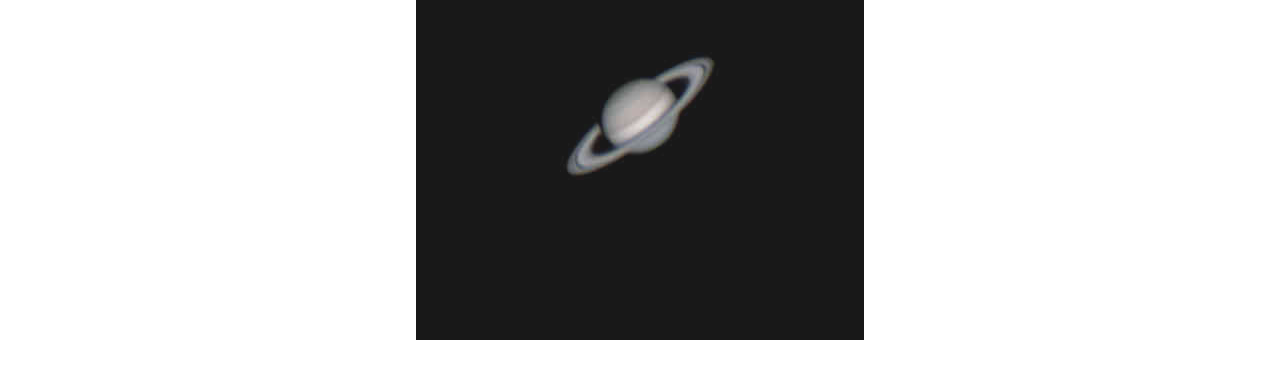
<file: website/astrophotography/how-to-photograph-saturn/index.html>
<!DOCTYPE html>
<html>
    <head>
        <meta charset="UTF-8">
        <meta http-equiv="X-UA-Compatible" content="IE=edge">
        <meta name="viewport" content="width=device-width, initial-scale=1.0">
    <link rel="stylesheet" href="../../style.css">
    </head>
    <body>
        <h1>How to photograph Saturn</h1>
        <p><em>February 25, 2023.</em></p>
        <p>Have you ever hoped to capture the fascinating rings of Saturn?
        The first thing I want to say, is that it is possible! You will need a telescope,
        but if you have the patience, you won't need any super expensive mount or anything like that.</p>
        <p><em>Note: These procedures are similar for photographing</em><br>
        <em>planets such as Mars and Jupiter</em></p>
        <p>This tutorial is going to be showing what I did to create this photo of Saturn with the equipment listed below.</p>
        <p>Planetary photography involves finding the planet you're going to capture. Then taking a video/several videos. Using a proccess called stacking you take the best frames from the video and combine them to reduce noise --- making the image better. And finally, editing the photo to bring out the details.</p>
        <p><img src="saturn.jpg" alt="A photo of Saturn I took using the equipment below"></p>
        <p><em>This photo has been compressed</em></p>
        <ul>
        <li>
        <p><a href="https://www.bhphotovideo.com/c/product/1675299-REG/sky_watcher_s11610_classic_200p_dobsonian.html">8&quot; skwatcher dobsonian</a> - any dobsonian similar to this will work</p>
        </li>
        <li>
        <p><a href="https://agenaastro.com/zwo-asi462mc-2-12-mp-cmos-color-astronomy-camera-with-usb-3-0-asi462mc.html">ASI462MC planetary camera</a> - other planatery cameras will work as well, even a dslr - though it might not work quite as well</p>
        </li>
        <li>
        <p><a href="https://www.amazon.com/SVBONY-Filter-Adapter-Capture-Planets/dp/B06X917V27/ref=sr_1_4?keywords=uv%2Fir+cut+filter+1.25&amp;qid=1661475046&amp;sprefix=uv%2Fir+%2Caps%2C113&amp;sr=8-4">UV/IR cut filter</a></p>
        </li>
        <li>
        <p>A laptop computer is also required to save the data onto</p>
        </li>
        <li>
        <p>A 2x barlow lens</p>
        </li>
        </ul>
        <p><em>Note: I will be assuming you already know how to</em>
        <em>use a telescope for visual astronomy</em></p>
        <h2>Planning</h2>
        <p>The first thing I would recommend doing is getting a general idea of where Saturn is in the sky at the time you are planning on heading outside. Or at least have a way to figure that out when you are outside.</p>
        <p>My favorite website/program for that is called <a href="https://stellarium-web.org/">Stellarium</a>. Simply search in the search bar for Saturn, and it will show you where it is in the sky. Look for other bright stars around the Planet as well, as a way to find it when you're actually outside (Saturn will have a bit of a yellow tint to it, which should distinguish it from other stars).</p>
        <p>There's also a moble app for Stellarium, which can make this a bit easier, since the app allows you to point your phone in the sky, and it will show you what is what.</p>
        <p>Next, you should make sure that you have enough storage on your laptop, as you will be saving the data you capture onto it. Taking raw vidoes uses a lot more storage than you might expect, I would recommed having at least 50 gigabytes of storage.</p>
        <p>You should also make sure that you have all the neccesary programs and drivers installed on your laptop. The program I used for actually capturing the data was <a href="https://www.sharpcap.co.uk/">Sharpcap</a>. I recommend testing your camera before heading outside to photograph for the first time.</p>
        <p><em>Note: Planetary photography is also possible on a dslr</em><br>
        <em>and adapter, similar methods would be used,</em><br>
        _ however the results may not be quite as good_</p>
        <h2>Finding Saturn</h2>
        <p>The first thing to do is of course to set up your telescope. Then bring out your computer, eyepieces and barlow lens, and camera.</p>
        <p>Something to keep in mind is that your telescope might need some time to acclimate to the tempenture outside, especially if you have an even larger telescope. I haven't ever really had a problem with this, maybe because it takes me some time to find Saturn, and actaully start capturing.</p>
        <p>Next, you should open Sharpcap on your computer, and connect your camera to it. You can do this by plugging it into your computer using the cable provided with the camera. Also, screw on the uv/ir filter onto your camera (you need this if your camera lets through ultraviolet, or infrared light.). Then click on the &quot;Cameras&quot; button in the top-left of Sharpcap, and choose your camera.</p>
        <p>Also, make sure your exposure is not super low, and set your iso/gain fairly high to make sure Saturn will show up (don't put your exposure so high that the framerate of your camera gets too low)</p>
        <p><em>Note: if you are using a dslr, then</em><br>
        <em>you won't need to bring a computer outside</em></p>
        <p>After all that is done, you should find Saturn in the sky, without your telescope first. You can use the app mentioned above.</p>
        <p>The next thing to do, is actually get Saturn in the telescope, with your camera ready to take pictures!</p>
        <p>There are a few different approaches to finding Saturn and focusing, here are two methods</p>
        <p><strong>Method 1:</strong> Insert an eyepiece into your telescope, then find the planet. After you find it, switch to using your 2x barlow lens and make sure it's in either in the center, or if you can see which direction it's moving, you can put Saturn to the opposite side so it stays in view for longer. Now quickly switch the eyepiece out for your camera, and get a rough focus, and make sure it's visible on your computer screen.</p>
        <p>That method might be a little tricky and complicated, especially because Saturn is going to move quickly at that high of magnification, and keeping it visible on your computer can be challenging.</p>
        <p>So, since you will probably have to find Saturn multiple times, I'd recommend using the method below unless you are having a hard time finding it, or if you need to get focus if the moon is not out.</p>
        <p><strong>Method 2:</strong> First, insert your 2x barlow lens into your telescope, then your camera. Next use the finderscope on your telescope to find the moon (if it is out). Then focus on the moon. Next head over to Saturn, by only using the finderscope attached to your telescope.</p>
        <p>I use the second method, especially if the moon is out, however if it isn't, then you might want to use the first method first, then the second.</p>
        <p>All of that might seem like a lot, however, they are just tips and recommendations. Do whatever works for you.</p>
        <h2>The capture</h2>
        <p>Finally! you are almost ready to start capturing Saturn and it's rings!</p>
        <p>First, get the best focus possible by turning the focus knob on your telescope. Spend a little time here and try a few times to make sure you have the best focus posssible.</p>
        <p>Next, in Sharpcap you should set the settings on your camera. Put the exposure low, then turn it up until you start loosing fps. Now change your iso/gain until Saturn is not too bright and not too dark. Be careful to not blow out any parts of the planet.</p>
        <p>The settings I used are below</p>
        <ul>
        <li>
        <p>Iso/gain: 354</p>
        </li>
        <li>
        <p>Exposure: 16.69ms</p>
        </li>
        </ul>
        <p>Now click the &quot;Start Capture&quot; button in the top left corner of Sharpcap, this should bring up a window before actually starting the video. Move this window off to the side and then place your mouse cursor over the start button, but don't click it.</p>
        <p>Figure out which direction Saturn is moving on your computer screen, and position the planet on the opposite side/corner, so that it will stay in frame for the longest amount of time. Now click start!</p>
        <p>Wait until Saturn is almost out of view, then click the &quot;Stop capture&quot; button.</p>
        <p>Now, take a few more videos, using the same proccedures. This way, you will be able to either choose the best video, or combine them get the best final image.</p>
        <h2>Pre proccessing</h2>
        <p>The rest of the proccess will be done inside and on a computer.</p>
        <p>First, either go through your videos and choose the best one. Or combine all the videos. When looking for the best video, look for planet stability - a not shaky planet, and a longer video would be better than a shorter one.</p>
        <p>I combined all the videos for my image, however that proccess can be kinda complicated, so I'm not going to go over how to do that in this tutorial.</p>
        <p>Two free programs will be needed for the pre proccessing, they are:</p>
        <ul>
        <li>
        <p><a href="https://sites.google.com/site/astropipp/">PIPP - Planetary Imaging PreProcessor - to debayer the video, and center the planet in the frame</a></p>
        </li>
        <li>
        <p><a href="https://www.autostakkert.com/">Autostakkert - to stack the best frames from the video</a></p>
        </li>
        </ul>
        <h3>PIPP - Planetary Imaging PreProcessor</h3>
        <p>PIPP is used for  debayering videos, and making the planet not move in the video, so that it is ready for stacking.</p>
        <p>Here is a short explanation of what debayering is: Sometimes videos are stored in a black and white video with a debayer pattern, in order to save space on your computer. debayering simply uses that pattern to turn them into a color video.</p>
        <p>After opening PIPP, the first thing you should do is click on the planetary checkbox near the bottem left of the window.</p>
        <p>Next load your videos into the program. You can do this by either dragging them into the window, or pressing the file button, (top left corner) then clicking &quot;add source files&quot; and finding them in the window that shows up.</p>
        <p>A window might pop up asking you if you would like to debayer the videos. If your videos look black and white, and your camera is a color camera, click yes. If you need to debayer your images and the window didn't pop up, then go to the &quot;input options&quot; tab. Under &quot;colour debayer&quot; (bottom right) click &quot;Debayer Monochrome Frames&quot;. Next, under &quot;Colour Debayer Options&quot; you will see four capital letters, choose whichever debayer pattern you need to use for your camera. For the camera I used (ASI462MC) the pattern needs to be set to &quot;RGGB&quot;, though you will need to figure out what pattern to use for your camera.</p>
        <p>That should be all the settings you need to set for this program, so click the &quot;Do Proccessing&quot; tab, then press &quot;Start Proccessing&quot;. After the program finishes, you should have a folder which starts with &quot;pipp&quot;, in it should be the output from the program. The video should be color, and the planet should not move much anymore.</p>
        <h3>Autostakkert</h3>
        <p>Autostakkert is used for stacking the best frames in your video to create a much cleaner image than if you just took one single frame out of your video.</p>
        <p>If you take a look around Autostakkert, you might notice three buttons labled 1, 2, and 3. As you might expect, you will be using those buttons in that order. You might also notice that there are two windows, you will need to use both of them.</p>
        <p>First you should click on the button &quot;1) Open&quot; then find the video that PIPP created in the pop up window, and open it. Next click &quot;2) Analyse&quot;.</p>
        <p>After it's done Analysing your video, you will notice that there is a graph in the middle of the window you are currently using. This graph basically shows you what percentage of your frames are good quality, and where the quality drops. You will need to decide how many frames to use depending on how your graph looks, 20%, 30%, 50%, 70% etc. You can click around on the graph, to see what your frames look like at a specific percentage (it will show you on the other window). After you have what percentage you would like to stack, under &quot;Frame percentage to stack&quot; (near the top-right) fill in one of the four boxes with the percentage. You might need to do a little bit of experimenting with how many frames to stack, so you can fill in as many of the boxes you desire, and the Autostakkert will stack your video in all the different ways you filled out.</p>
        <p>Now, on the other window, you should see a picture of Saturn. Start off by clicking the &quot;Place AP grid&quot; button (bottem-left of the second window). You should see some boxes appear, if not you will have to adjust the settings I'm about to discuss.Basically what you will be trying to do on this window, is getting the boxes to cover all of Saturn, but not too much.</p>
        <p>Above the button you just pressed, you should see a minimum brightness adjuster. Adjusting this should change how the boxes are placed, after you click the &quot;Place AP grid&quot; button again.</p>
        <p>Another thing you can adjust is the AP size. You can do this above the brightness adjuster. Every time you change something, to see it you will need to press the &quot;Place AP grid&quot; button. Make sure all of Saturns rings get covered, but try to use the least amount of boxes as possible.</p>
        <p>Finally click the &quot;3) stack&quot; button. Autostakkert will go through the stacking proccess, and produce one, or up to four different images (depending on if you chose more than one percentage of frames to stack).</p>
        <p>Don't worry if your images look a bit blurry at this point, that's normal. Choose the best image the program created, and move on to the post proccessing to sharpen up your image!</p>
        <p><img src="saturn-just-stacked.jpg" alt="Saturn after stacking"></p>
        <p><em>This photo is compressed, however</em><br>
        <em>It is much more blurry than the fully</em><br>
        <em>proccessed image</em></p>
        <h2>Post proccessing</h2>
        <p>One free program will be used for the post proccessing: <a href="https://www.astronomie.be/registax/">Registax</a>.</p>
        <p>First open up Registax, and you can drag the stacked image from Autostakkert into the Registax window. Or if you prefer press the &quot;select&quot; button in the top left corner, and find your image from there.</p>
        <p>A few windows may pop up: if it says &quot;Stretch intesity-levels&quot; I have always clicked &quot;No&quot;. After that if it asks if you want to proccess in color, click yes (as long as you have a color image).</p>
        <p>Registax should immediately skip to the &quot;Wavelet&quot; tab (top left) because you have already aligned and stacked the video. On the right you should see a &quot;Functions&quot; group. These buttons allow you to do different important proccesses. Under &quot;Functions&quot; you can open up the zoomed view, in order to see details better.</p>
        <p>Now to actually begin proccesing. Press the &quot;Histogram&quot; button under &quot;Functions&quot; to open up the histogram (I would recommend keeping this open the entire time, to make sure nothing passes the right side of it, and nothing goes crazy). Using the histogram, you are going to have to stretch and cut the image.</p>
        <p>To stretch it, pull the arrow on the bottem right of the histogram somewhat into the empty space. How much you pull it in will depend on how much empty space you have, I would do more or less around half of the empty space. This way you will have space to go further in the rest of the proccess.</p>
        <p>Next, cut some of the data off of the left side of the histogram in order to cut out some of the blurry edges of Saturn. To do this, drag the arrow on the bottem left of the histogram into the spike of data on the left of the histogram. Don't go too far, but A lot of the spike (if the spike is more spread out, then don't cut the entire thing off). To actually cut it off, click the stretch button again.</p>
        <p><img src="cutting-off-the-left-of-the-histogram.png" alt="Cutting off the left of the histogram"></p>
        <p>Saturn should now look a bit less blurry. But you may notice some chromatic aberration (color fringing) around the edges of the planet, especially with the rings, to fix this, click &quot;RGB Align&quot; under &quot;Functions&quot; and drag the green box, that should have appeared on the image of Saturn, to cover just all of the planet. On the new window, which showed up, click &quot;Estimate&quot; this should have, for the most part fixed this issue. You can now close the &quot;RGB Align&quot; window.</p>
        <p>You might also notice that the colors (red green and blue) lines on the histogram don't line up. To fix this, click &quot;RGB Balance&quot; under &quot;Functions&quot;. On the pop up window, press &quot;Auto balance&quot;. Most of the time this will work, and the lines will be mostly lined up, and Saturn will look a more natural color.</p>
        <p>Auto balance can, however fail. If it does, then use the settings on the window - drag the red, green, and blue sliders, and use the colourweights to manually get the rgb lines to line up on the histogram. Also make sure Saturn look natural on the preview. The &quot;RGB balance&quot; window can be closed now.</p>
        <p>Your image is almost done! But there still is one major proccess to do, and that is the wavelets. These are the bars on the left side of registax. There is a total of six of them. Normally I only really use the first three, though I would definitely suggest playing around with the other three.</p>
        <p>There is no one way to do these, I just reccommend going through them top to bottom, and playing around with them until you get the best results. I will, however give a few suggestions with what I might start with.</p>
        <p>First, drag the top wavelet to around maybe 50, or 70. The wavelets produce a bit of noise, so click the denoise (the first number with arrows that you can click) a few times (2-5). Then press sharpen (to the right of denoise) once or twice. Next, move the second wavelet to around 20-30, and press denoise a few times, then sharpen maybe 2-3 times. Watch out for any remaining chromatic aberration, as sharpening will make it more noticeable. Lastly, bring the third slider to maybe 40-50, denoise a few times, finally sharpen 1-2 times.</p>
        <p>And you are done!</p>
        <p>Now click the &quot;Save image&quot; button near the top left of the window, and choose a name. Then click &quot;Save&quot;.</p>
        <p>You could bring the photo into photoshop or gimp, however I haven't found that neccessary.</p>
        <p>Never be afraid to experiment, edit your photo as many times as you wish!</p>
        <p><img src="saturn.jpg" alt="Fully proccesed image of Saturn"></p>
    </body>
</html>
</file>
<file: style/index.css>
.text-center{
    text-align: center;
}
.text-green{
    color: green;
}
.text-gray{
    color: gray;
}
.div-center{
    display: block;
    margin-left: auto;
    margin-right: auto;
}
.m-50px{
    margin: 50px;
}
.mt-50px{
    margin-top: 50px;
}
.mt-200px{
    margin-top: 200px;
}
.ml-50px{
    margin-left: 50px;
}
.ml-100px{
    margin-left: 100px;
}
.ml-300px{
    margin-left: 300px;
}
.ml-350px{
    margin-left: 350px;
}
.mr-50px{
    margin-right: 50px;
}
.mr-100px{
    margin-right: 100px;
}
.mr-300px{
    margin-right: 300px;
}
.mr-350px{
    margin-right: 350px;
}
.mb-20px{
    margin-bottom: 20px;
}
.mb-50px{
    margin-bottom: 50px;
}
.image-size-50{
    max-width: 50%;
    max-height: 50%;
}
.image-size-75{
    max-width: 75%;
    max-height: 75%;
}
.image-size-95{
    max-width: 95%;
    max-height: 95%;
}
.image-size-50px{
    max-width: 50px;
    max-height: 50px;
}
.image-center{
    display: block;
    margin-left: auto;
    margin-right: auto;
}
.image-center-div{
    /* display: flex;
    justify-content: center;
    align-self: flex-start; */
    text-align: center;
}
.text-font{
    font-family: Georgia;
}
.larger-text{
    font-size: larger;
}
.text-spacing-25px{
    line-height: 25px;
}
.large-title-text{
    font-size: 50px;
}
.nicer-button{
    background-color: white;
    border-radius: 12px;
    border: 2px solid rgb(43, 43, 43);
    transition-duration: 0.2s;
    padding: 4px 6px;
}
.nicer-button:hover{
    background-color: rgb(194, 194, 194);
}
.nicer-button:active{
    background-color: white;
}
.dark-mode{
    background-color: black;
    color: lightgray;
}
.light-mode{
    background-color: white;
    color: black;
}
.nicer-link{
    color: rgb(34, 34, 218);
    text-decoration: none;
}
.nicer-link:hover{
    text-decoration: underline;
}
.hide{
    display: none;
}
/* .switch{
    display: block;
    width: 50px;
    height: 20px;
    background-color: gray;
    border-radius: 12px;
    border: gray;
    cursor: pointer;
}
.switch::after{
    position: relative;
    z-index: 5;
    content: "";
    width: 10px;
    height: 10px;
    background-color: black;
    border-radius: 70px;
    top: 15px;
    left: 15px;
    transition: 0.5s;
}
input:checked + label:after{
    left: calc(100% - 10px);
    transform: translateX(-100%);
}
input:checked + label:after{
    background-color: green;
}  */
@media (min-width: 768px){
    .md-ml-300px{
        margin-left: 300px;
    }
    .md-mr-300px{
        margin-right: 300px;
    }
}
@media(min-width: 768px){
    .md-large-title-text{
        font-size: 50px;
    }
}
@media(max-width: 768px){
    .sm-title-text{
        font-size: 40px;
    }
}
@media(min-width: 768px){
    .md-mb-50px{
        margin-bottom: 50px;
    }
}
@media(max-width: 768px){
    .sm-mb-10px{
        margin-bottom: 10px;
    }
}
@media(min-width: 768px){
    .md-image-size-50{
        max-width: 50%;
        max-height: 50%;
    }
}
@media(max-width: 768px){
    .sm-image-size-75{
        max-width: 75%;
        max-height: 75%;
    }
}
</file>
<file: how-to-edit-jpeg-astrophotography-using-gimp/index.css>
.problem-image-size{
    max-width: 90%;
    max-height: 95%;
}
</file>
<file: take-over-the-world-clicker-game-button/index.css>
.redbutton{
    background-color: red;
    border: 2px solid gray;
    border-radius: 50px;
    color: rgb(163, 53, 53);
    padding: 10px 10px;
    text-align: center;
    display: inline-block;
    font-size: 16px;
    outline: none;
    transition: all 300ms ease;
}
.redbutton:hover{
    background-color: rgb(172, 2, 2);
    color: red;
}
.aquabutton{
    background-color: aqua;
    border: 2px solid green;
    border-radius: 50px;
    color: green;
    padding: 10px 10px;
    text-align: center;
    display: inline-block;
    font-size: 16px;
    outline: none;
    transition: all 300ms ease;
    }
    .aquabutton:hover{
      background-color: blue;
    }
    .yellowBluebutton{
        background-color: yellow;
        border: 2px solid blue;
        border-radius: 50px;
        color: blue;
        padding: 10px 10px;
        text-align: center;
        display: inline-block;
        font-size: 16px;
        outline: none;
        transition: all 300ms ease;
    }
        .yellowBluebutton:hover{
            background-color: blue;
            color: yellow;
            border: 2px solid yellow;
        }
</file>
<file: website/style.css>
html {
   display: flex;
   justify-content: center;
}

body{
   flex-grow: 1;
   min-width: 0px;
   max-width: 600px;
   opacity: 90%;
   font-size: 105%;
   font-family: -apple-system, BlinkMacSystemFont, "Segoe UI", Roboto, Oxygen, Ubuntu, Cantarell, "Fira Sans", "Droid Sans", "Helvetica Neue", sans-serif;
   margin: 10px;
}
a{
   color: blue;
}
a:hover{
   color: purple;
}
img{
   display: block;
   margin-left: auto;
   margin-right: auto;
   max-width: 100%;
}
blockquote{
   padding: 2px;
   padding-left: 10px;
   border: 0px solid;
   border-color: lightgray;
   border-left-width: 5px;
}
</file>
<file: take-over-the-world-clicker-game-button/take-over-the-world-clicker-game/index.css>
.aqua{
    color:aqua;
  }
  .red{
    color:red;
  }
  .gray{
    color: gray;
  }
  .brown{
    color: rgb(109, 5, 5);
  }
  .lightgreen{
    color: lawngreen;
  }
  .blue{
    color: blue;
  }
  .orange{
    color: orange;
  }
  .gold{
    color: gold;
  }
  .green{
    color: green;
  }
  .aquabuttonBanker{
    background-color: aqua;
    border: 2px solid green;
    border-radius: 50px;
    color: green;
    padding: 10px 10px;
    text-align: center;
    display: inline-block;
    font-size: 16px;
    outline: none;
    transition: all 300ms ease; 
    }
    .aquabuttonBanker:hover{
      background-color: blue;
    }
    .aquabuttonBanker:active{
      background-color: aqua
    }
    .aquabutton{
      background-color: aqua;
      border: 2px solid green;
      border-radius: 50px;
      color: green;
      padding: 10px 10px;
      text-align: center;
      display: inline-block;
      font-size: 16px;
      outline: none;
      transition: all 300ms ease;    
      }
      .aquabutton:hover{
        background-color: blue;
      }
      .aquabutton:active{
        background-color: aqua
      }
    .redbutton{
    background-color: red;
    border: 2px solid rgb(163, 53, 53);
    border-radius: 50px;
    color: rgb(163, 53, 53);
    padding: 10px 10px;
    text-align: center;
    display: inline-block;
    font-size: 16px;
    outline: none;
    transition: all 300ms ease;
    }
    .redbutton:hover{
      background-color: rgb(172, 2, 2);
      color: red;
    }
    .redbutton:active{
      background-color: red;
    }
    .graybutton{
    background-color: darkgray;
    border: 2px solid blue;
    border-radius: 50px;
    color: blue;
    padding: 10px 10px;
    text-align: center;
    display: inline-block;
    font-size: 16px;
    outline: none;
    transition: all 300ms ease;
    }
    .graybutton:hover{
      background-color: gray;
    }
    .graybutton:active{
      background-color: darkgray;
    }
    .greenbutton{
    background-color: green;
    border: 2px solid rgb(109, 5, 5);
    border-radius: 50px;
    color: rgb(109, 5, 5);
    padding: 10px 10px;
    text-align: center;
    display: inline-block;
    font-size: 16px;
    outline: none;
    transition: all 300ms ease;
    }
    .greenbutton:hover{
      background-color: rgb(0, 88, 0);
    }
    .greenbutton:active{
      background-color: green;
    }
    .lightgreenbutton{
    background-color: lawngreen;
    border: 2px solid green;
    border-radius: 50px;
    color: green;
    padding: 10px 10px;
    text-align: center;
    display: inline-block;
    font-size: 16px;
    outline: none;
    transition: all 300ms ease;
    }
    .lightgreenbutton:hover{
      background-color: green;
      color: lawngreen;
    }
    .lightgreenbutton:active{
      background-color: lawngreen;
    }
    .bluebutton{
    background-color: blue;
    border: 2px solid darkblue;
    border-radius: 50px;
    color: darkblue;
    padding: 10px 10px;
    text-align: center;
    display: inline-block;
    font-size: 16px;
    outline: none;
    transition: all 300ms ease;
    }
    .bluebutton:hover{
      background-color: darkblue;
      color: blue;
    }
    .bluebutton:active{
      background-color: blue;
    }
    .orangebutton{
    background-color: orange;
    border: 2px solid rgb(207, 114, 1);
    border-radius: 50px;
    color: rgb(207, 114, 1);
    padding: 10px 10px;
    text-align: center;
    display: inline-block;
    font-size: 16px;
    outline: none;
    transition: all 300ms ease;
    }
    .orangebutton:hover{
      background-color: rgb(207, 114, 1);
      color: orange;
    }
    .orangebutton:active{
      background-color: orange;
    }
    .yellowbutton{
    background-color: yellow;
    border: 2px solid gold;
    border-radius: 50px;
    color: gold;
    padding: 10px 10px;
    text-align: center;
    display: inline-block;
    font-size: 16px;
    outline: none;
    transition: all 300ms ease;
    }
    .yellowbutton:hover{
      background-color: gold;
      color: yellow;
    }
    .yellowbutton:active{
      background-color: yellow;
    }
    .blue_greenbutton{
    background-color: blue;
    border: 2px solid green;
    border-radius: 50px;
    color: green;
    padding: 10px 10px;
    text-align: center;
    display: inline-block;
    font-size: 16px;
    outline: none;
    transition: all 300ms ease;
    }
    .blue_greenbutton:hover{
      background-color: green;
      color: blue;
      border: 2px solid blue;
    }
    .blue_greenbutton:active{
      background-color: blue;
    }
</file>
<file: website/take-over-the-world-clicker-game-button/index.css>
.redbutton{
    background-color: red;
    border: 2px solid gray;
    border-radius: 50px;
    color: rgb(163, 53, 53);
    padding: 10px 10px;
    text-align: center;
    display: inline-block;
    font-size: 16px;
    outline: none;
    transition: all 300ms ease;
}
.redbutton:hover{
    background-color: rgb(172, 2, 2);
    color: red;
}
.aquabutton{
    background-color: aqua;
    border: 2px solid green;
    border-radius: 50px;
    color: green;
    padding: 10px 10px;
    text-align: center;
    display: inline-block;
    font-size: 16px;
    outline: none;
    transition: all 300ms ease;
    }
    .aquabutton:hover{
      background-color: blue;
    }
    .yellowBluebutton{
        background-color: yellow;
        border: 2px solid blue;
        border-radius: 50px;
        color: blue;
        padding: 10px 10px;
        text-align: center;
        display: inline-block;
        font-size: 16px;
        outline: none;
        transition: all 300ms ease;
    }
        .yellowBluebutton:hover{
            background-color: blue;
            color: yellow;
            border: 2px solid yellow;
        }
</file>
